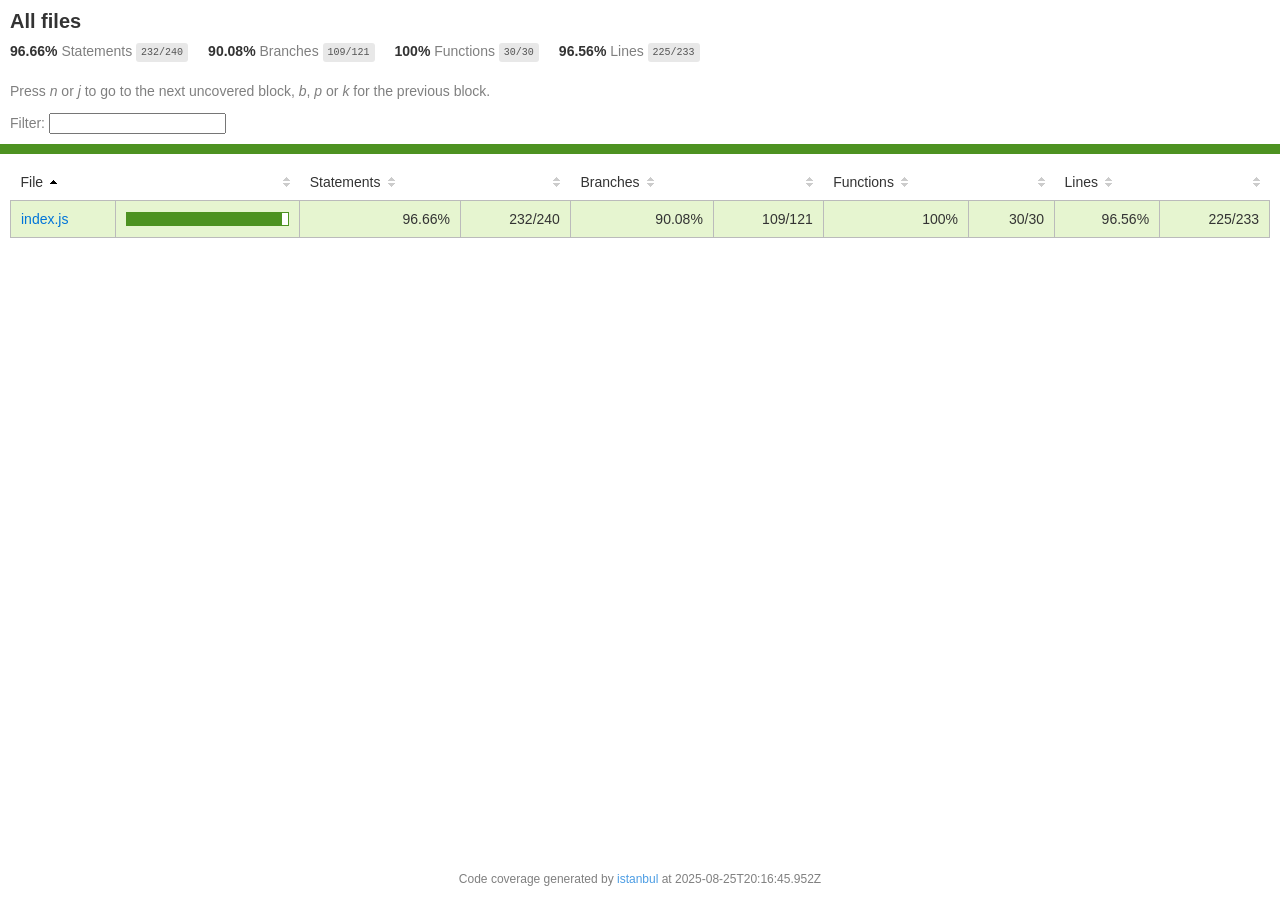
<file: backend/node_modules/kareem/coverage/lcov-report/index.html>
<!doctype html>
<html lang="en">

<head>
    <title>Code coverage report for All files</title>
    <meta charset="utf-8" />
    <link rel="stylesheet" href="prettify.css" />
    <link rel="stylesheet" href="base.css" />
    <link rel="shortcut icon" type="image/x-icon" href="favicon.png" />
    <meta name="viewport" content="width=device-width, initial-scale=1" />
    <style type='text/css'>
        .coverage-summary .sorter {
            background-image: url(sort-arrow-sprite.png);
        }
    </style>
</head>
    
<body>
<div class='wrapper'>
    <div class='pad1'>
        <h1>All files</h1>
        <div class='clearfix'>
            
            <div class='fl pad1y space-right2'>
                <span class="strong">96.66% </span>
                <span class="quiet">Statements</span>
                <span class='fraction'>232/240</span>
            </div>
        
            
            <div class='fl pad1y space-right2'>
                <span class="strong">90.08% </span>
                <span class="quiet">Branches</span>
                <span class='fraction'>109/121</span>
            </div>
        
            
            <div class='fl pad1y space-right2'>
                <span class="strong">100% </span>
                <span class="quiet">Functions</span>
                <span class='fraction'>30/30</span>
            </div>
        
            
            <div class='fl pad1y space-right2'>
                <span class="strong">96.56% </span>
                <span class="quiet">Lines</span>
                <span class='fraction'>225/233</span>
            </div>
        
            
        </div>
        <p class="quiet">
            Press <em>n</em> or <em>j</em> to go to the next uncovered block, <em>b</em>, <em>p</em> or <em>k</em> for the previous block.
        </p>
        <template id="filterTemplate">
            <div class="quiet">
                Filter:
                <input type="search" id="fileSearch">
            </div>
        </template>
    </div>
    <div class='status-line high'></div>
    <div class="pad1">
<table class="coverage-summary">
<thead>
<tr>
   <th data-col="file" data-fmt="html" data-html="true" class="file">File</th>
   <th data-col="pic" data-type="number" data-fmt="html" data-html="true" class="pic"></th>
   <th data-col="statements" data-type="number" data-fmt="pct" class="pct">Statements</th>
   <th data-col="statements_raw" data-type="number" data-fmt="html" class="abs"></th>
   <th data-col="branches" data-type="number" data-fmt="pct" class="pct">Branches</th>
   <th data-col="branches_raw" data-type="number" data-fmt="html" class="abs"></th>
   <th data-col="functions" data-type="number" data-fmt="pct" class="pct">Functions</th>
   <th data-col="functions_raw" data-type="number" data-fmt="html" class="abs"></th>
   <th data-col="lines" data-type="number" data-fmt="pct" class="pct">Lines</th>
   <th data-col="lines_raw" data-type="number" data-fmt="html" class="abs"></th>
</tr>
</thead>
<tbody><tr>
	<td class="file high" data-value="index.js"><a href="index.js.html">index.js</a></td>
	<td data-value="96.66" class="pic high">
	<div class="chart"><div class="cover-fill" style="width: 96%"></div><div class="cover-empty" style="width: 4%"></div></div>
	</td>
	<td data-value="96.66" class="pct high">96.66%</td>
	<td data-value="240" class="abs high">232/240</td>
	<td data-value="90.08" class="pct high">90.08%</td>
	<td data-value="121" class="abs high">109/121</td>
	<td data-value="100" class="pct high">100%</td>
	<td data-value="30" class="abs high">30/30</td>
	<td data-value="96.56" class="pct high">96.56%</td>
	<td data-value="233" class="abs high">225/233</td>
	</tr>

</tbody>
</table>
</div>
                <div class='push'></div><!-- for sticky footer -->
            </div><!-- /wrapper -->
            <div class='footer quiet pad2 space-top1 center small'>
                Code coverage generated by
                <a href="https://istanbul.js.org/" target="_blank" rel="noopener noreferrer">istanbul</a>
                at 2025-08-25T20:16:45.952Z
            </div>
        <script src="prettify.js"></script>
        <script>
            window.onload = function () {
                prettyPrint();
            };
        </script>
        <script src="sorter.js"></script>
        <script src="block-navigation.js"></script>
    </body>
</html>
</file>
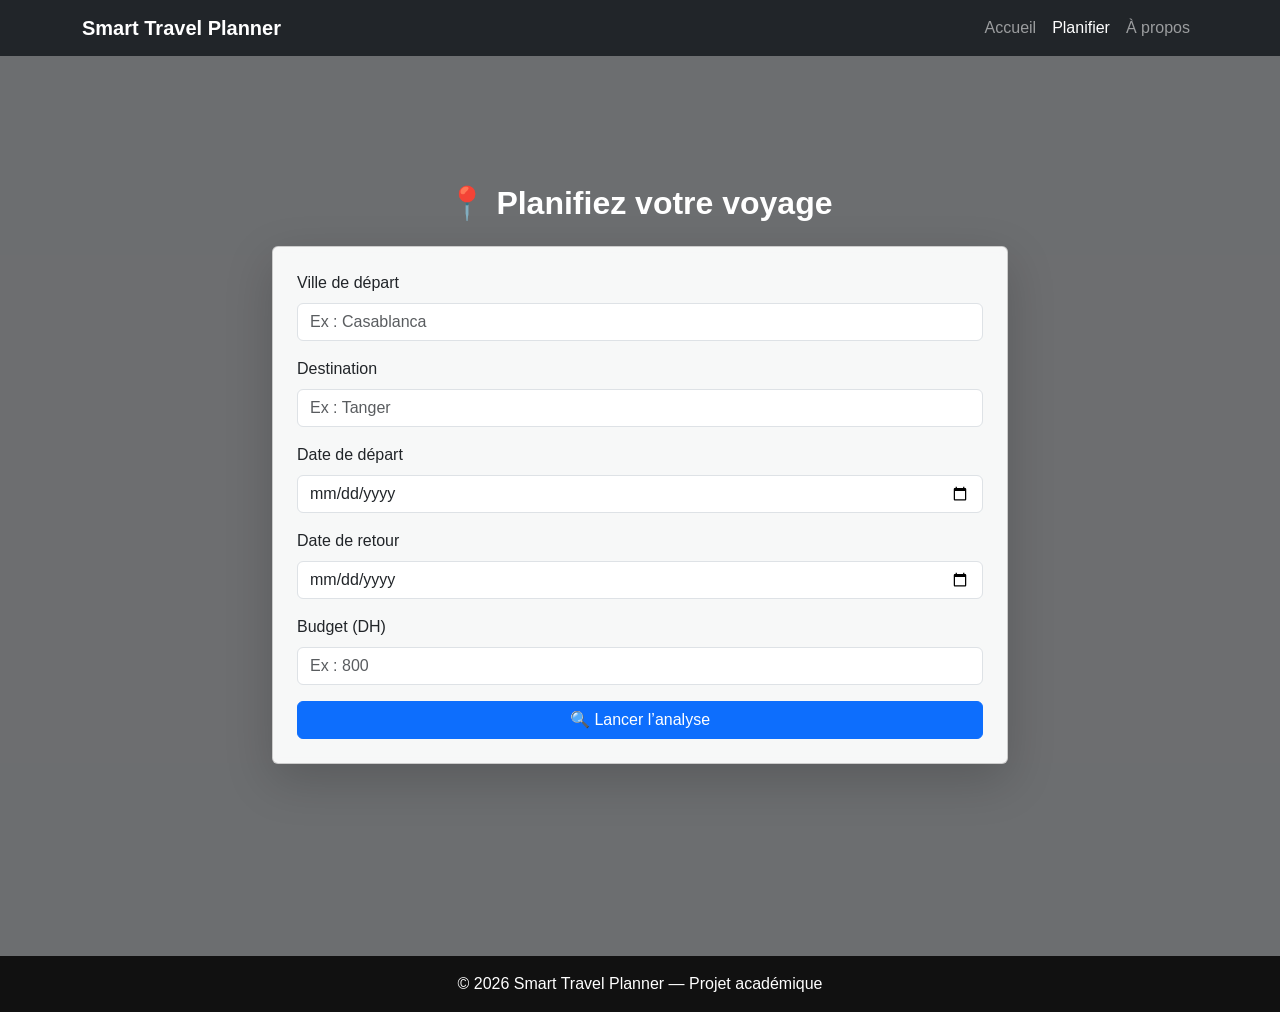
<file: frontend/planner.html>
<!DOCTYPE html>
<html lang="fr">
<head>
  <meta charset="UTF-8">
  <title>Smart Travel Planner — Planifier</title>
  <meta name="viewport" content="width=device-width, initial-scale=1">

  <!-- Bootstrap CSS -->
  <link
    href="https://cdn.jsdelivr.net/npm/bootstrap@5.3.2/dist/css/bootstrap.min.css"
    rel="stylesheet"
  >

  <!-- Styles personnalisés -->
  <link rel="stylesheet" href="assets/css/main.css">
</head>

<body>

  <!-- ===============================
       NAVBAR PRINCIPALE
  ================================ -->
  <nav class="navbar navbar-expand-lg navbar-dark bg-dark fixed-top">
    <div class="container">

      <a class="navbar-brand fw-bold" href="index.html">
        Smart Travel Planner
      </a>

      <button
        class="navbar-toggler"
        type="button"
        data-bs-toggle="collapse"
        data-bs-target="#nav"
        aria-controls="nav"
        aria-expanded="false"
        aria-label="Toggle navigation"
      >
        <span class="navbar-toggler-icon"></span>
      </button>

      <div class="collapse navbar-collapse" id="nav">
        <ul class="navbar-nav ms-auto">
          <li class="nav-item">
            <a class="nav-link" href="index.html">Accueil</a>
          </li>
          <li class="nav-item">
            <a class="nav-link active" href="planner.html">Planifier</a>
          </li>
          <li class="nav-item">
            <a class="nav-link" href="about.html">À propos</a>
          </li>
        </ul>
      </div>

    </div>
  </nav>

  <!-- ===============================
       HERO PLANNER
  ================================ -->
  <section class="planner-hero" id="plannerHero">

    <div class="planner-overlay"></div>

    <!-- Espace pour compenser la navbar fixed -->
    <div style="height: 80px;"></div>

    <!-- ===============================
         CONTENU PRINCIPAL
    ================================ -->
    <div class="container py-5 position-relative">
      <div class="row justify-content-center">
        <div class="col-lg-8">

          <h2 class="fw-bold text-center mb-4 text-white">
            📍 Planifiez votre voyage
          </h2>

          <!-- ===============================
               FORMULAIRE DE PLANIFICATION
          ================================ -->
          <form id="plannerForm" class="card shadow-lg p-4 fade-slide">

            <div class="mb-3">
              <label class="form-label">Ville de départ</label>
              <input
                type="text"
                class="form-control"
                id="from"
                placeholder="Ex : Casablanca"
                required
              >
            </div>

            <div class="mb-3">
              <label class="form-label">Destination</label>
              <input
                type="text"
                class="form-control"
                id="to"
                placeholder="Ex : Tanger"
                required
              >
            </div>

            <div class="mb-3">
              <label class="form-label">Date de départ</label>
              <input
                type="date"
                class="form-control"
                id="startDate"
                required
              >
            </div>

            <div class="mb-3">
              <label class="form-label">Date de retour</label>
              <input
                type="date"
                class="form-control"
                id="endDate"
                required
              >
            </div>

            <div class="mb-3">
              <label class="form-label">Budget (DH)</label>
              <input
                type="number"
                class="form-control"
                id="budget"
                placeholder="Ex : 800"
                required
              >
            </div>

            <button type="submit" class="btn btn-primary w-100">
              🔍 Lancer l’analyse
            </button>

          </form>

          <!-- ===============================
               ZONE D’AFFICHAGE DES RÉSULTATS
          ================================ -->
          <div id="result" class="mt-5"></div>

        </div>
      </div>
    </div>

  </section>

  <!-- ===============================
       FOOTER
  ================================ -->
  <footer class="footer text-center py-3">
    © 2026 Smart Travel Planner — Projet académique
  </footer>

  <!-- Bootstrap JS -->
  <script src="https://cdn.jsdelivr.net/npm/bootstrap@5.3.2/dist/js/bootstrap.bundle.min.js"></script>

  <!-- JS global -->
  <script src="assets/js/app.js"></script>

  <!-- JS spécifique au planner -->
  <script src="assets/js/planner.js"></script>

</body>
</html>
</file>
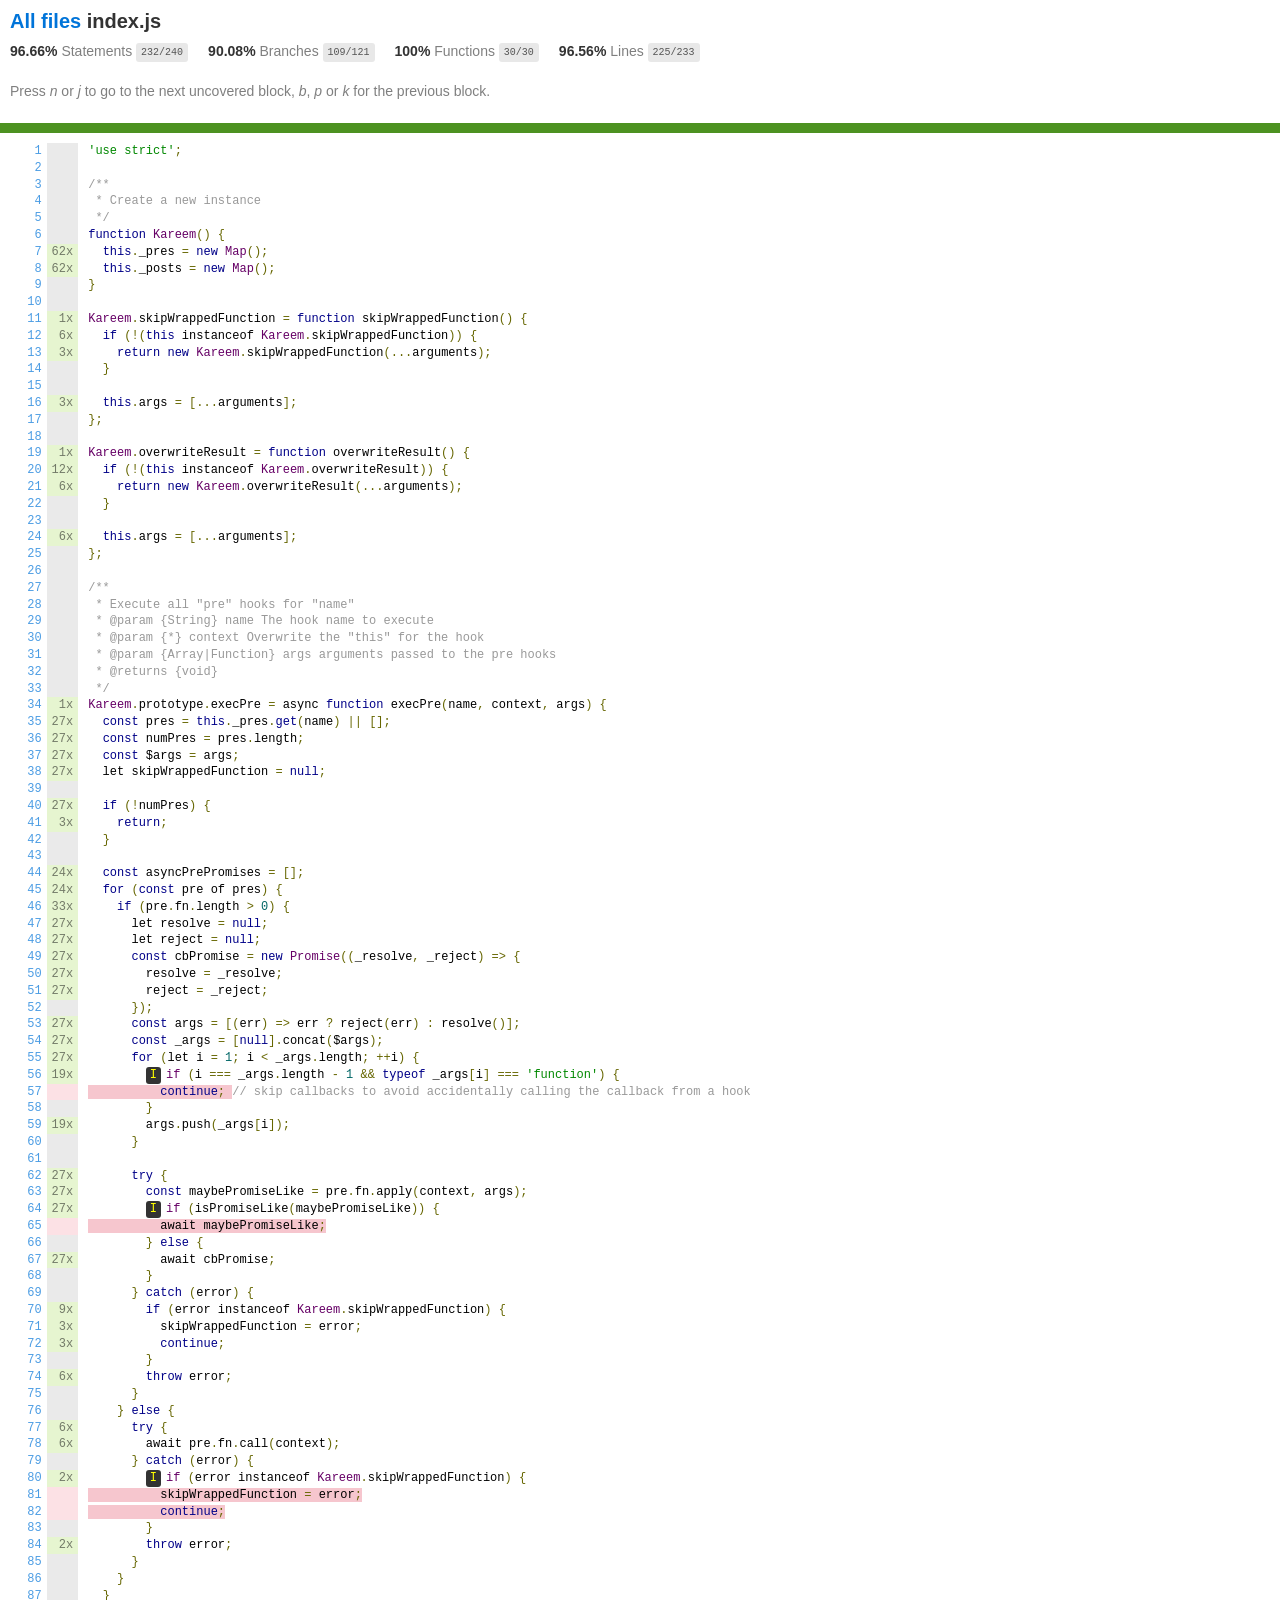
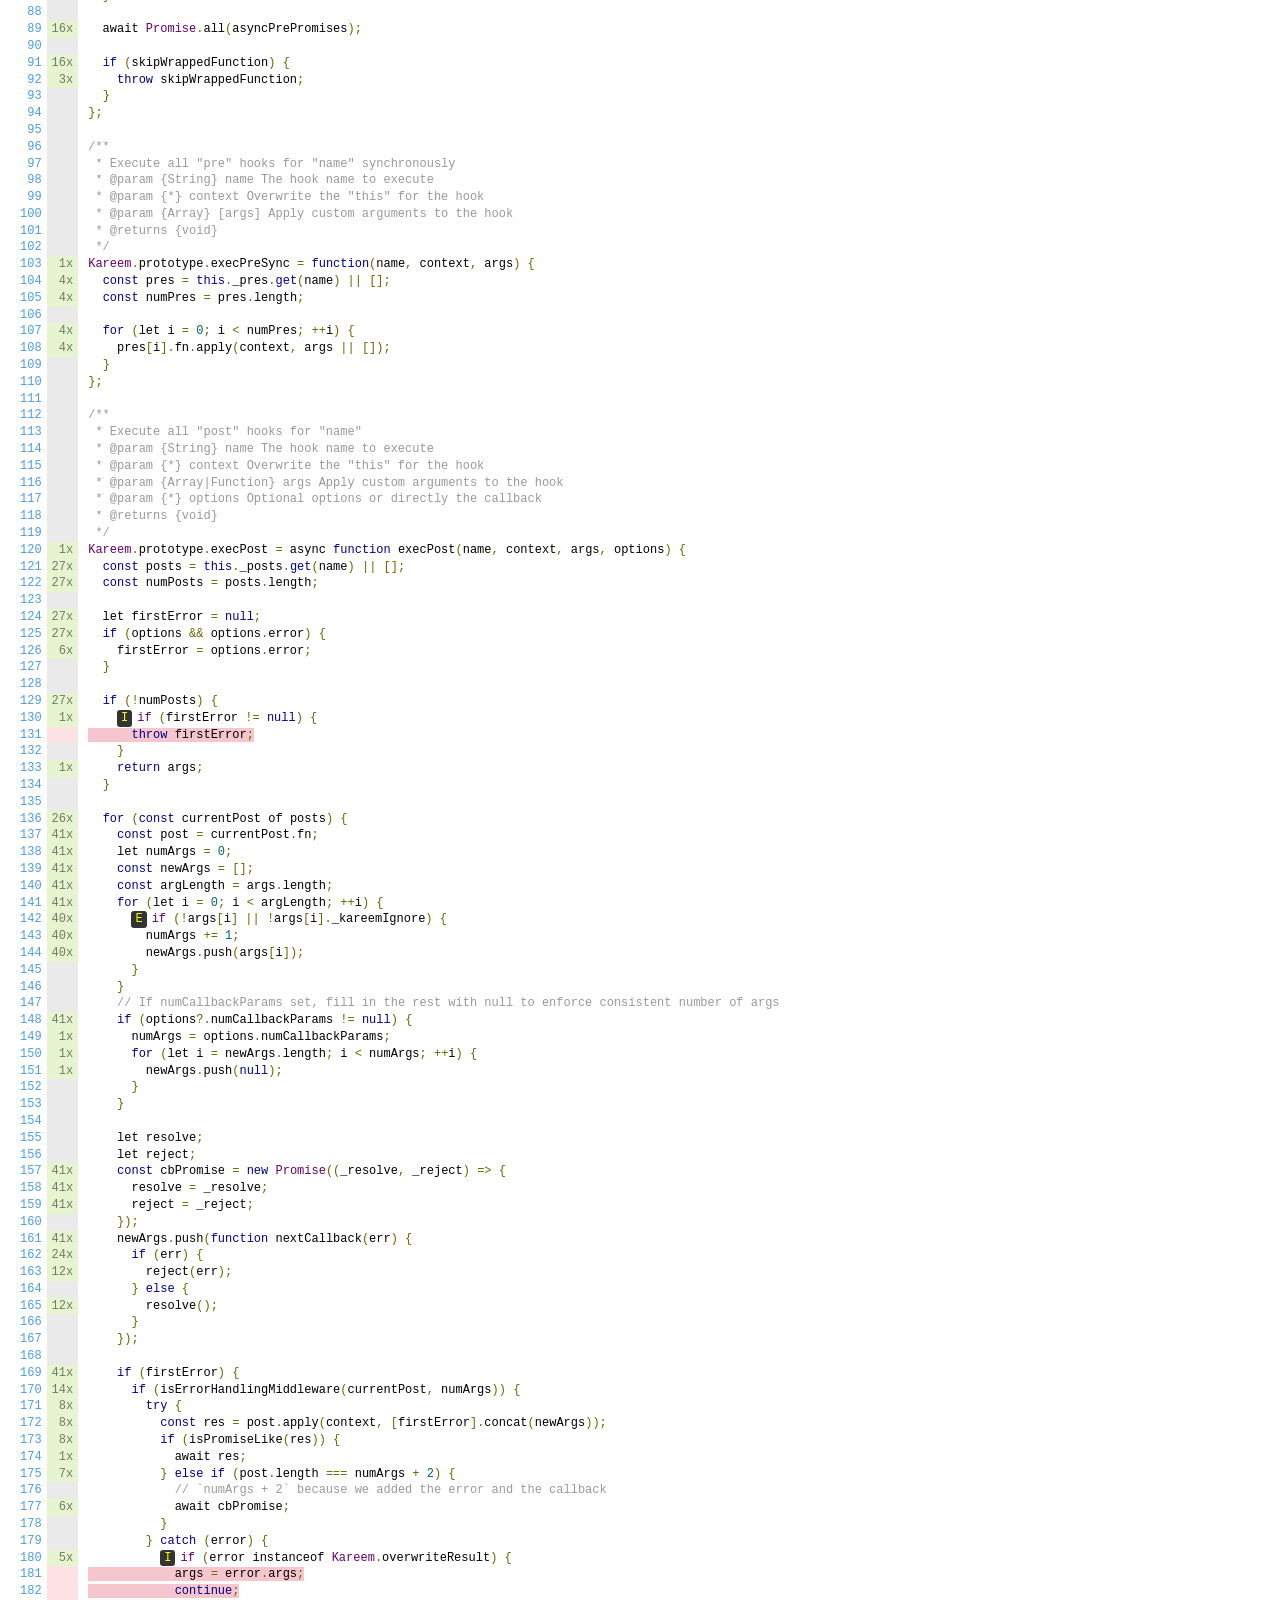
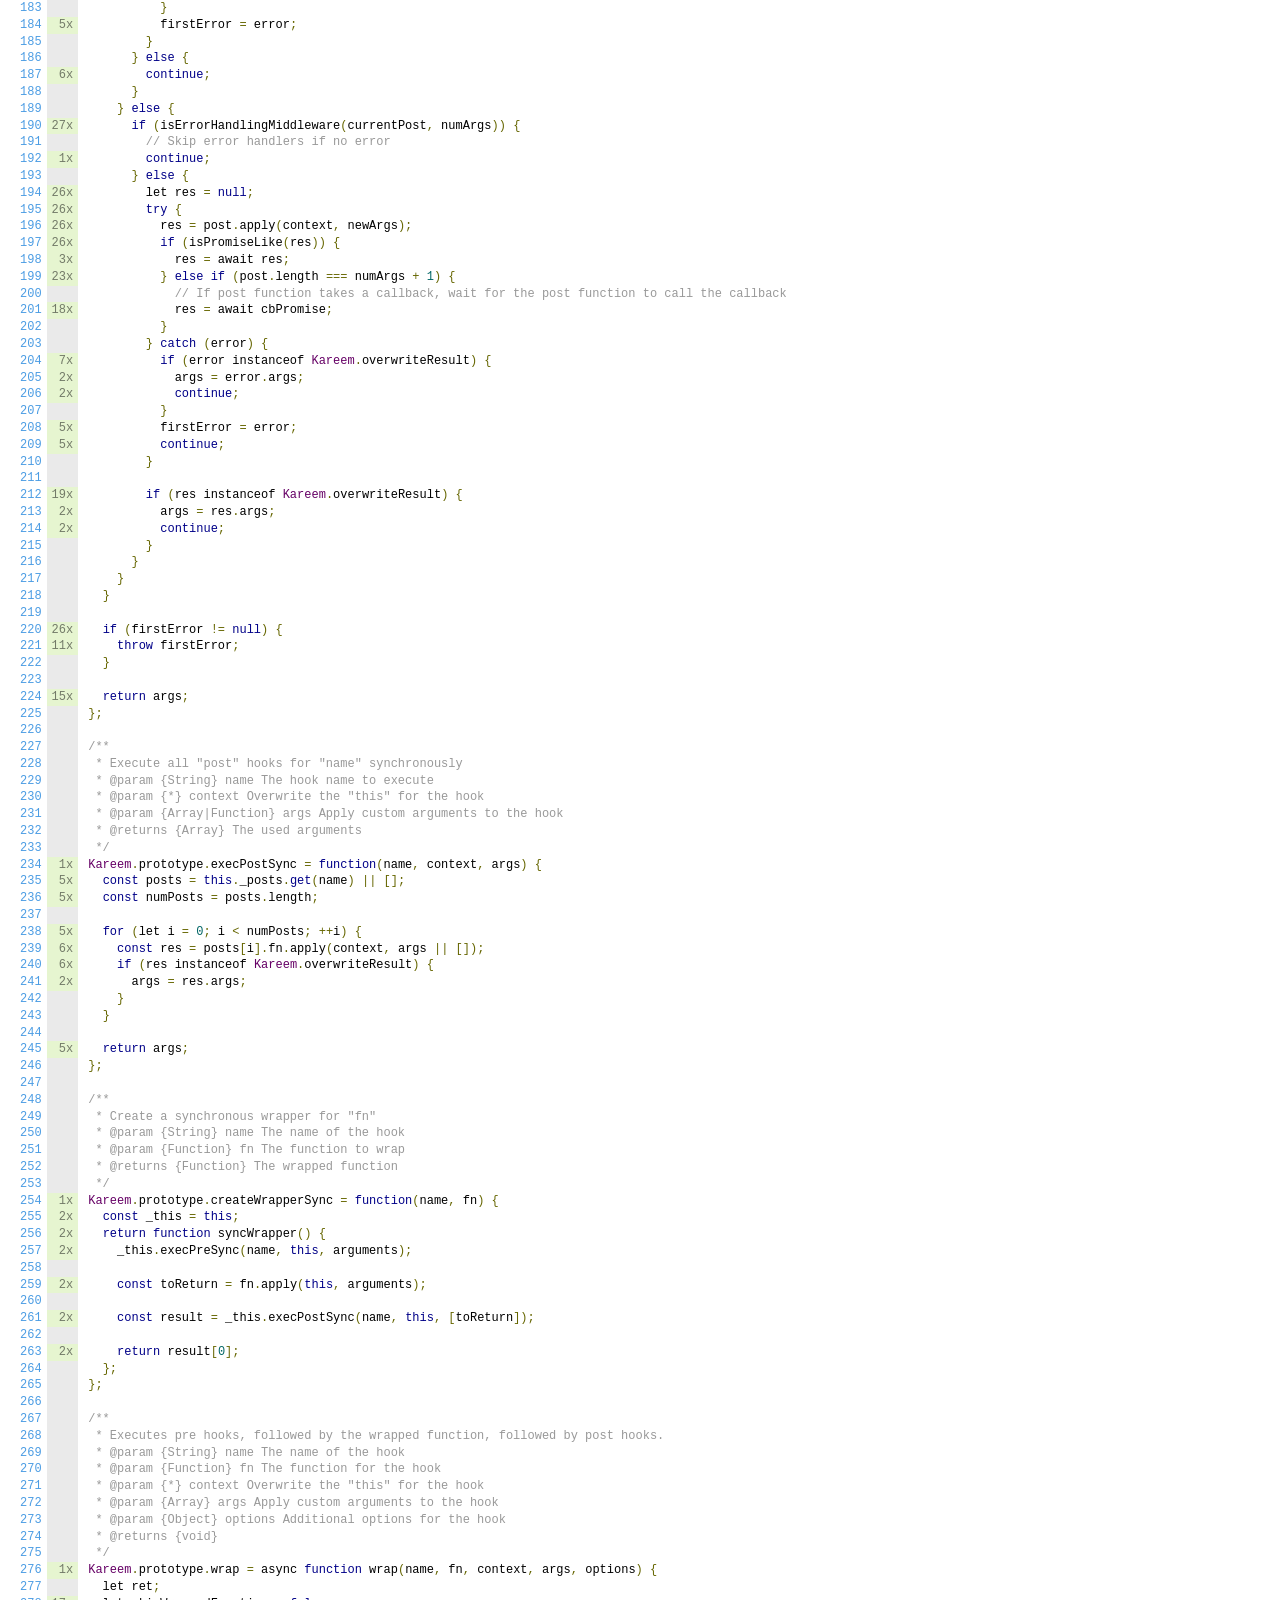
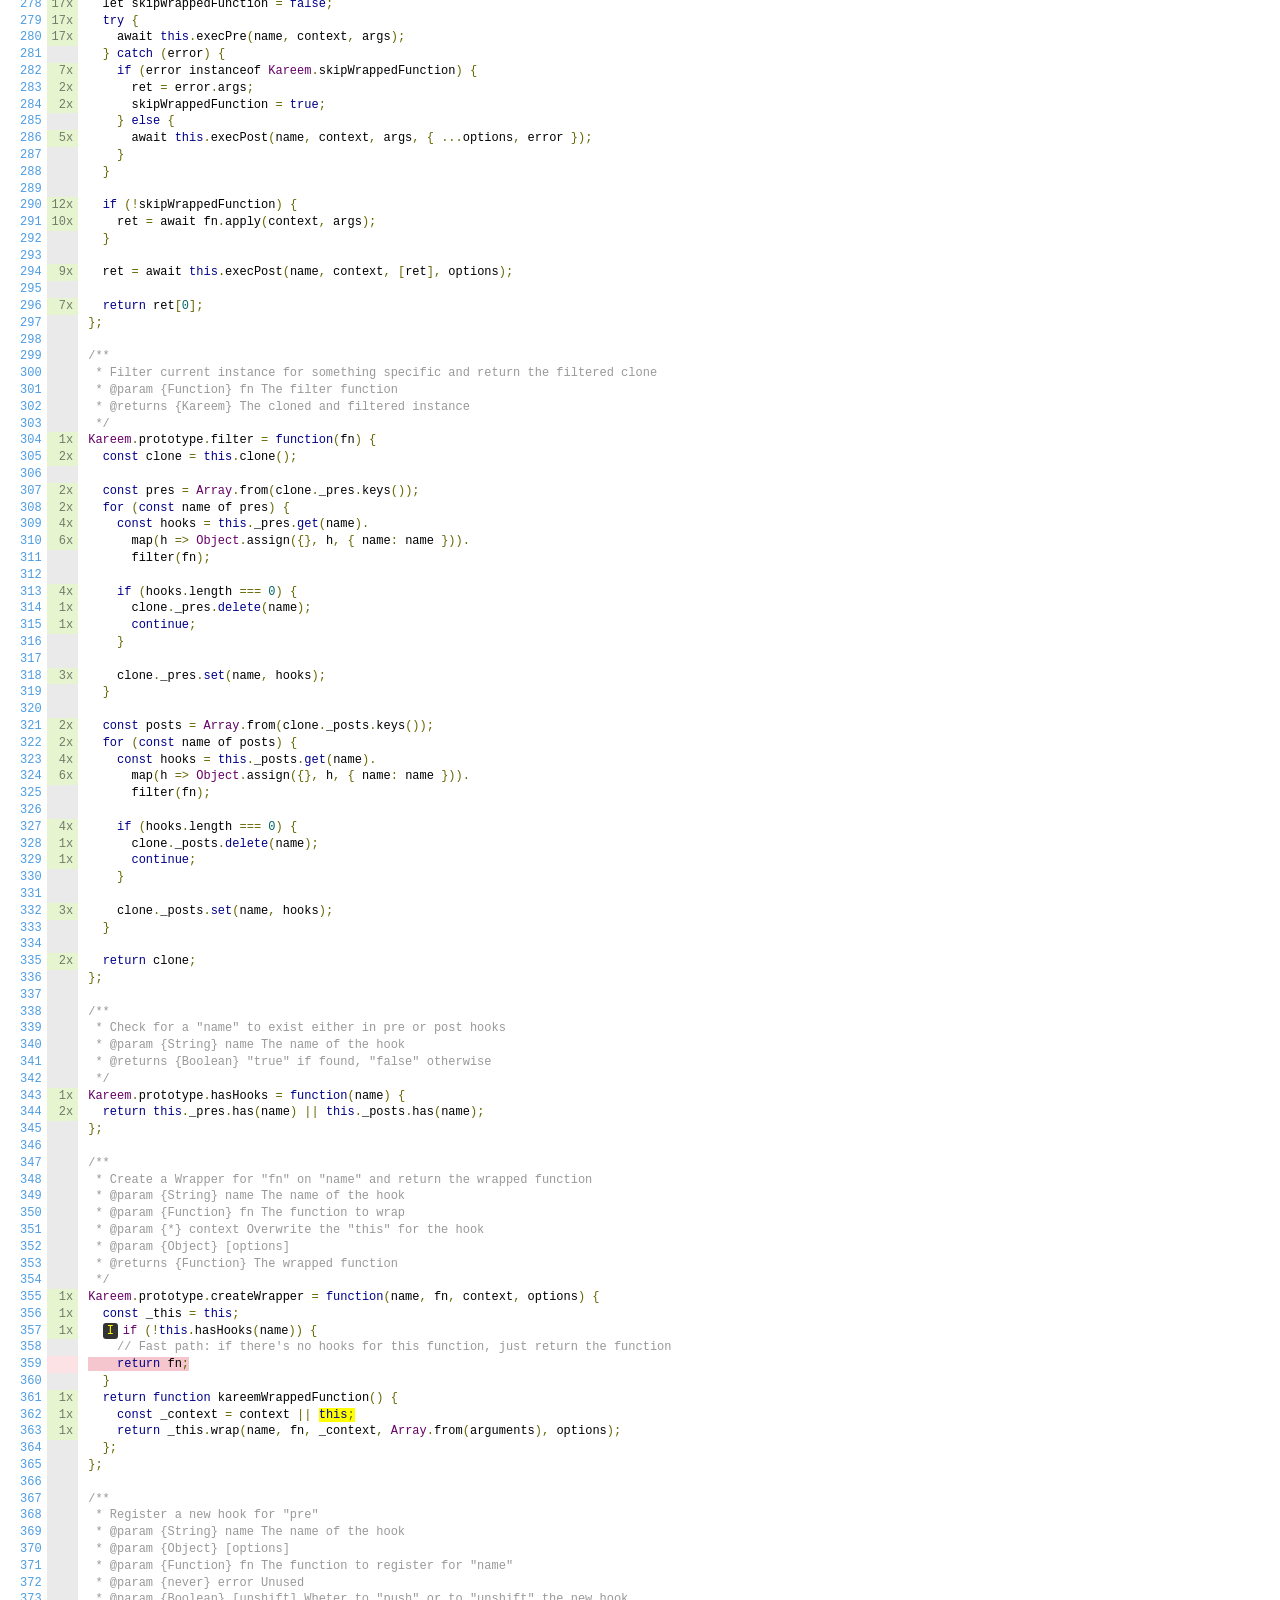
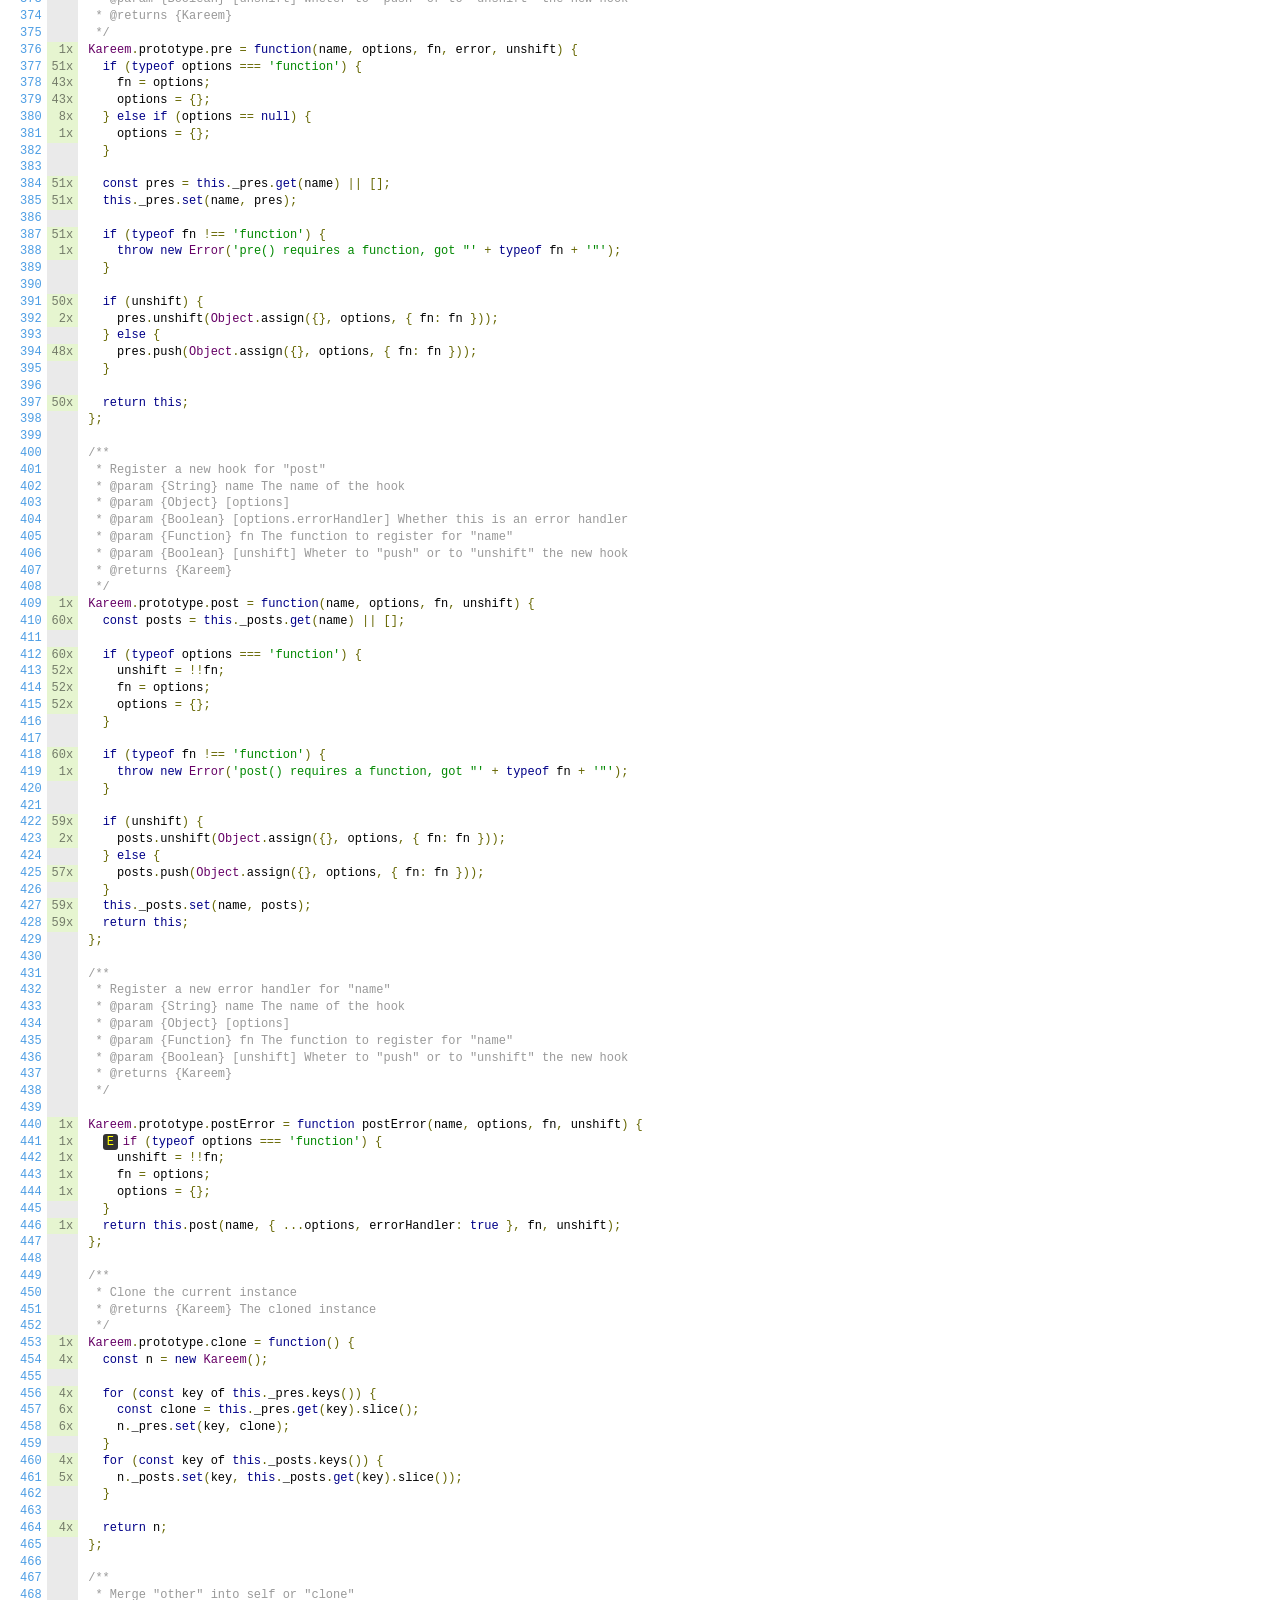
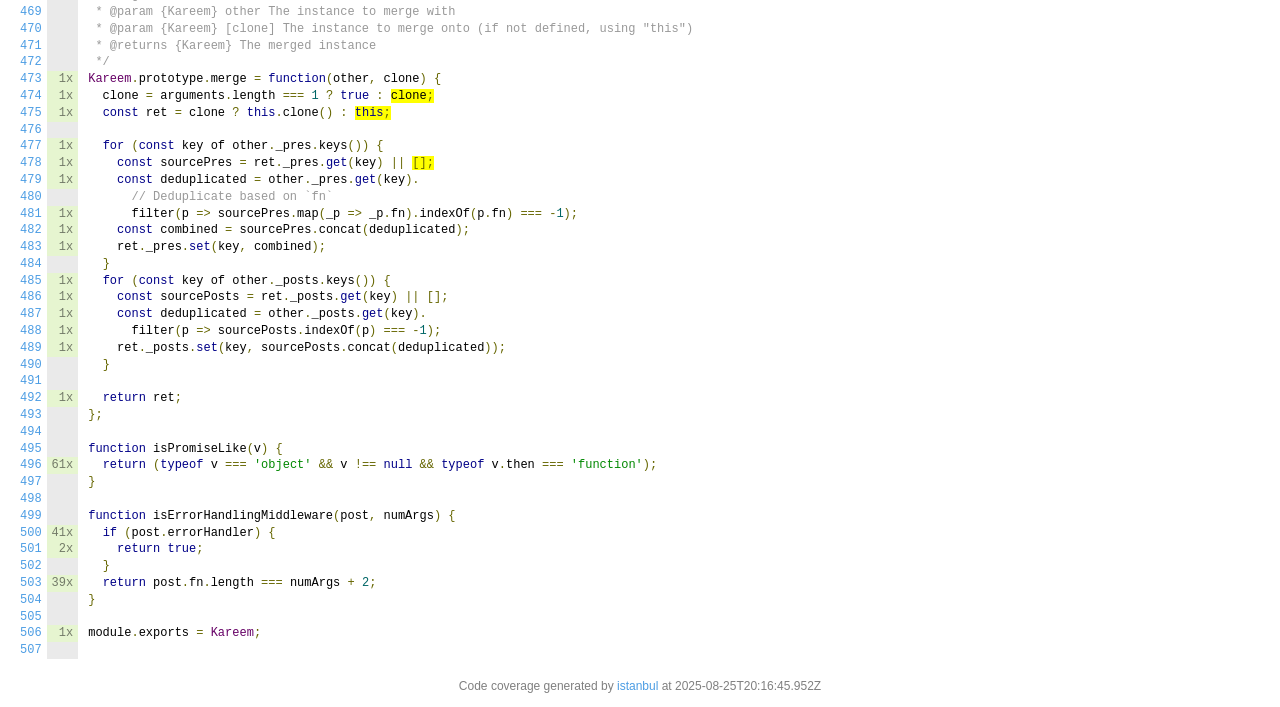
<file: backend/node_modules/kareem/coverage/lcov-report/index.js.html>
<!doctype html>
<html lang="en">

<head>
    <title>Code coverage report for index.js</title>
    <meta charset="utf-8" />
    <link rel="stylesheet" href="prettify.css" />
    <link rel="stylesheet" href="base.css" />
    <link rel="shortcut icon" type="image/x-icon" href="favicon.png" />
    <meta name="viewport" content="width=device-width, initial-scale=1" />
    <style type='text/css'>
        .coverage-summary .sorter {
            background-image: url(sort-arrow-sprite.png);
        }
    </style>
</head>
    
<body>
<div class='wrapper'>
    <div class='pad1'>
        <h1><a href="index.html">All files</a> index.js</h1>
        <div class='clearfix'>
            
            <div class='fl pad1y space-right2'>
                <span class="strong">96.66% </span>
                <span class="quiet">Statements</span>
                <span class='fraction'>232/240</span>
            </div>
        
            
            <div class='fl pad1y space-right2'>
                <span class="strong">90.08% </span>
                <span class="quiet">Branches</span>
                <span class='fraction'>109/121</span>
            </div>
        
            
            <div class='fl pad1y space-right2'>
                <span class="strong">100% </span>
                <span class="quiet">Functions</span>
                <span class='fraction'>30/30</span>
            </div>
        
            
            <div class='fl pad1y space-right2'>
                <span class="strong">96.56% </span>
                <span class="quiet">Lines</span>
                <span class='fraction'>225/233</span>
            </div>
        
            
        </div>
        <p class="quiet">
            Press <em>n</em> or <em>j</em> to go to the next uncovered block, <em>b</em>, <em>p</em> or <em>k</em> for the previous block.
        </p>
        <template id="filterTemplate">
            <div class="quiet">
                Filter:
                <input type="search" id="fileSearch">
            </div>
        </template>
    </div>
    <div class='status-line high'></div>
    <pre><table class="coverage">
<tr><td class="line-count quiet"><a name='L1'></a><a href='#L1'>1</a>
<a name='L2'></a><a href='#L2'>2</a>
<a name='L3'></a><a href='#L3'>3</a>
<a name='L4'></a><a href='#L4'>4</a>
<a name='L5'></a><a href='#L5'>5</a>
<a name='L6'></a><a href='#L6'>6</a>
<a name='L7'></a><a href='#L7'>7</a>
<a name='L8'></a><a href='#L8'>8</a>
<a name='L9'></a><a href='#L9'>9</a>
<a name='L10'></a><a href='#L10'>10</a>
<a name='L11'></a><a href='#L11'>11</a>
<a name='L12'></a><a href='#L12'>12</a>
<a name='L13'></a><a href='#L13'>13</a>
<a name='L14'></a><a href='#L14'>14</a>
<a name='L15'></a><a href='#L15'>15</a>
<a name='L16'></a><a href='#L16'>16</a>
<a name='L17'></a><a href='#L17'>17</a>
<a name='L18'></a><a href='#L18'>18</a>
<a name='L19'></a><a href='#L19'>19</a>
<a name='L20'></a><a href='#L20'>20</a>
<a name='L21'></a><a href='#L21'>21</a>
<a name='L22'></a><a href='#L22'>22</a>
<a name='L23'></a><a href='#L23'>23</a>
<a name='L24'></a><a href='#L24'>24</a>
<a name='L25'></a><a href='#L25'>25</a>
<a name='L26'></a><a href='#L26'>26</a>
<a name='L27'></a><a href='#L27'>27</a>
<a name='L28'></a><a href='#L28'>28</a>
<a name='L29'></a><a href='#L29'>29</a>
<a name='L30'></a><a href='#L30'>30</a>
<a name='L31'></a><a href='#L31'>31</a>
<a name='L32'></a><a href='#L32'>32</a>
<a name='L33'></a><a href='#L33'>33</a>
<a name='L34'></a><a href='#L34'>34</a>
<a name='L35'></a><a href='#L35'>35</a>
<a name='L36'></a><a href='#L36'>36</a>
<a name='L37'></a><a href='#L37'>37</a>
<a name='L38'></a><a href='#L38'>38</a>
<a name='L39'></a><a href='#L39'>39</a>
<a name='L40'></a><a href='#L40'>40</a>
<a name='L41'></a><a href='#L41'>41</a>
<a name='L42'></a><a href='#L42'>42</a>
<a name='L43'></a><a href='#L43'>43</a>
<a name='L44'></a><a href='#L44'>44</a>
<a name='L45'></a><a href='#L45'>45</a>
<a name='L46'></a><a href='#L46'>46</a>
<a name='L47'></a><a href='#L47'>47</a>
<a name='L48'></a><a href='#L48'>48</a>
<a name='L49'></a><a href='#L49'>49</a>
<a name='L50'></a><a href='#L50'>50</a>
<a name='L51'></a><a href='#L51'>51</a>
<a name='L52'></a><a href='#L52'>52</a>
<a name='L53'></a><a href='#L53'>53</a>
<a name='L54'></a><a href='#L54'>54</a>
<a name='L55'></a><a href='#L55'>55</a>
<a name='L56'></a><a href='#L56'>56</a>
<a name='L57'></a><a href='#L57'>57</a>
<a name='L58'></a><a href='#L58'>58</a>
<a name='L59'></a><a href='#L59'>59</a>
<a name='L60'></a><a href='#L60'>60</a>
<a name='L61'></a><a href='#L61'>61</a>
<a name='L62'></a><a href='#L62'>62</a>
<a name='L63'></a><a href='#L63'>63</a>
<a name='L64'></a><a href='#L64'>64</a>
<a name='L65'></a><a href='#L65'>65</a>
<a name='L66'></a><a href='#L66'>66</a>
<a name='L67'></a><a href='#L67'>67</a>
<a name='L68'></a><a href='#L68'>68</a>
<a name='L69'></a><a href='#L69'>69</a>
<a name='L70'></a><a href='#L70'>70</a>
<a name='L71'></a><a href='#L71'>71</a>
<a name='L72'></a><a href='#L72'>72</a>
<a name='L73'></a><a href='#L73'>73</a>
<a name='L74'></a><a href='#L74'>74</a>
<a name='L75'></a><a href='#L75'>75</a>
<a name='L76'></a><a href='#L76'>76</a>
<a name='L77'></a><a href='#L77'>77</a>
<a name='L78'></a><a href='#L78'>78</a>
<a name='L79'></a><a href='#L79'>79</a>
<a name='L80'></a><a href='#L80'>80</a>
<a name='L81'></a><a href='#L81'>81</a>
<a name='L82'></a><a href='#L82'>82</a>
<a name='L83'></a><a href='#L83'>83</a>
<a name='L84'></a><a href='#L84'>84</a>
<a name='L85'></a><a href='#L85'>85</a>
<a name='L86'></a><a href='#L86'>86</a>
<a name='L87'></a><a href='#L87'>87</a>
<a name='L88'></a><a href='#L88'>88</a>
<a name='L89'></a><a href='#L89'>89</a>
<a name='L90'></a><a href='#L90'>90</a>
<a name='L91'></a><a href='#L91'>91</a>
<a name='L92'></a><a href='#L92'>92</a>
<a name='L93'></a><a href='#L93'>93</a>
<a name='L94'></a><a href='#L94'>94</a>
<a name='L95'></a><a href='#L95'>95</a>
<a name='L96'></a><a href='#L96'>96</a>
<a name='L97'></a><a href='#L97'>97</a>
<a name='L98'></a><a href='#L98'>98</a>
<a name='L99'></a><a href='#L99'>99</a>
<a name='L100'></a><a href='#L100'>100</a>
<a name='L101'></a><a href='#L101'>101</a>
<a name='L102'></a><a href='#L102'>102</a>
<a name='L103'></a><a href='#L103'>103</a>
<a name='L104'></a><a href='#L104'>104</a>
<a name='L105'></a><a href='#L105'>105</a>
<a name='L106'></a><a href='#L106'>106</a>
<a name='L107'></a><a href='#L107'>107</a>
<a name='L108'></a><a href='#L108'>108</a>
<a name='L109'></a><a href='#L109'>109</a>
<a name='L110'></a><a href='#L110'>110</a>
<a name='L111'></a><a href='#L111'>111</a>
<a name='L112'></a><a href='#L112'>112</a>
<a name='L113'></a><a href='#L113'>113</a>
<a name='L114'></a><a href='#L114'>114</a>
<a name='L115'></a><a href='#L115'>115</a>
<a name='L116'></a><a href='#L116'>116</a>
<a name='L117'></a><a href='#L117'>117</a>
<a name='L118'></a><a href='#L118'>118</a>
<a name='L119'></a><a href='#L119'>119</a>
<a name='L120'></a><a href='#L120'>120</a>
<a name='L121'></a><a href='#L121'>121</a>
<a name='L122'></a><a href='#L122'>122</a>
<a name='L123'></a><a href='#L123'>123</a>
<a name='L124'></a><a href='#L124'>124</a>
<a name='L125'></a><a href='#L125'>125</a>
<a name='L126'></a><a href='#L126'>126</a>
<a name='L127'></a><a href='#L127'>127</a>
<a name='L128'></a><a href='#L128'>128</a>
<a name='L129'></a><a href='#L129'>129</a>
<a name='L130'></a><a href='#L130'>130</a>
<a name='L131'></a><a href='#L131'>131</a>
<a name='L132'></a><a href='#L132'>132</a>
<a name='L133'></a><a href='#L133'>133</a>
<a name='L134'></a><a href='#L134'>134</a>
<a name='L135'></a><a href='#L135'>135</a>
<a name='L136'></a><a href='#L136'>136</a>
<a name='L137'></a><a href='#L137'>137</a>
<a name='L138'></a><a href='#L138'>138</a>
<a name='L139'></a><a href='#L139'>139</a>
<a name='L140'></a><a href='#L140'>140</a>
<a name='L141'></a><a href='#L141'>141</a>
<a name='L142'></a><a href='#L142'>142</a>
<a name='L143'></a><a href='#L143'>143</a>
<a name='L144'></a><a href='#L144'>144</a>
<a name='L145'></a><a href='#L145'>145</a>
<a name='L146'></a><a href='#L146'>146</a>
<a name='L147'></a><a href='#L147'>147</a>
<a name='L148'></a><a href='#L148'>148</a>
<a name='L149'></a><a href='#L149'>149</a>
<a name='L150'></a><a href='#L150'>150</a>
<a name='L151'></a><a href='#L151'>151</a>
<a name='L152'></a><a href='#L152'>152</a>
<a name='L153'></a><a href='#L153'>153</a>
<a name='L154'></a><a href='#L154'>154</a>
<a name='L155'></a><a href='#L155'>155</a>
<a name='L156'></a><a href='#L156'>156</a>
<a name='L157'></a><a href='#L157'>157</a>
<a name='L158'></a><a href='#L158'>158</a>
<a name='L159'></a><a href='#L159'>159</a>
<a name='L160'></a><a href='#L160'>160</a>
<a name='L161'></a><a href='#L161'>161</a>
<a name='L162'></a><a href='#L162'>162</a>
<a name='L163'></a><a href='#L163'>163</a>
<a name='L164'></a><a href='#L164'>164</a>
<a name='L165'></a><a href='#L165'>165</a>
<a name='L166'></a><a href='#L166'>166</a>
<a name='L167'></a><a href='#L167'>167</a>
<a name='L168'></a><a href='#L168'>168</a>
<a name='L169'></a><a href='#L169'>169</a>
<a name='L170'></a><a href='#L170'>170</a>
<a name='L171'></a><a href='#L171'>171</a>
<a name='L172'></a><a href='#L172'>172</a>
<a name='L173'></a><a href='#L173'>173</a>
<a name='L174'></a><a href='#L174'>174</a>
<a name='L175'></a><a href='#L175'>175</a>
<a name='L176'></a><a href='#L176'>176</a>
<a name='L177'></a><a href='#L177'>177</a>
<a name='L178'></a><a href='#L178'>178</a>
<a name='L179'></a><a href='#L179'>179</a>
<a name='L180'></a><a href='#L180'>180</a>
<a name='L181'></a><a href='#L181'>181</a>
<a name='L182'></a><a href='#L182'>182</a>
<a name='L183'></a><a href='#L183'>183</a>
<a name='L184'></a><a href='#L184'>184</a>
<a name='L185'></a><a href='#L185'>185</a>
<a name='L186'></a><a href='#L186'>186</a>
<a name='L187'></a><a href='#L187'>187</a>
<a name='L188'></a><a href='#L188'>188</a>
<a name='L189'></a><a href='#L189'>189</a>
<a name='L190'></a><a href='#L190'>190</a>
<a name='L191'></a><a href='#L191'>191</a>
<a name='L192'></a><a href='#L192'>192</a>
<a name='L193'></a><a href='#L193'>193</a>
<a name='L194'></a><a href='#L194'>194</a>
<a name='L195'></a><a href='#L195'>195</a>
<a name='L196'></a><a href='#L196'>196</a>
<a name='L197'></a><a href='#L197'>197</a>
<a name='L198'></a><a href='#L198'>198</a>
<a name='L199'></a><a href='#L199'>199</a>
<a name='L200'></a><a href='#L200'>200</a>
<a name='L201'></a><a href='#L201'>201</a>
<a name='L202'></a><a href='#L202'>202</a>
<a name='L203'></a><a href='#L203'>203</a>
<a name='L204'></a><a href='#L204'>204</a>
<a name='L205'></a><a href='#L205'>205</a>
<a name='L206'></a><a href='#L206'>206</a>
<a name='L207'></a><a href='#L207'>207</a>
<a name='L208'></a><a href='#L208'>208</a>
<a name='L209'></a><a href='#L209'>209</a>
<a name='L210'></a><a href='#L210'>210</a>
<a name='L211'></a><a href='#L211'>211</a>
<a name='L212'></a><a href='#L212'>212</a>
<a name='L213'></a><a href='#L213'>213</a>
<a name='L214'></a><a href='#L214'>214</a>
<a name='L215'></a><a href='#L215'>215</a>
<a name='L216'></a><a href='#L216'>216</a>
<a name='L217'></a><a href='#L217'>217</a>
<a name='L218'></a><a href='#L218'>218</a>
<a name='L219'></a><a href='#L219'>219</a>
<a name='L220'></a><a href='#L220'>220</a>
<a name='L221'></a><a href='#L221'>221</a>
<a name='L222'></a><a href='#L222'>222</a>
<a name='L223'></a><a href='#L223'>223</a>
<a name='L224'></a><a href='#L224'>224</a>
<a name='L225'></a><a href='#L225'>225</a>
<a name='L226'></a><a href='#L226'>226</a>
<a name='L227'></a><a href='#L227'>227</a>
<a name='L228'></a><a href='#L228'>228</a>
<a name='L229'></a><a href='#L229'>229</a>
<a name='L230'></a><a href='#L230'>230</a>
<a name='L231'></a><a href='#L231'>231</a>
<a name='L232'></a><a href='#L232'>232</a>
<a name='L233'></a><a href='#L233'>233</a>
<a name='L234'></a><a href='#L234'>234</a>
<a name='L235'></a><a href='#L235'>235</a>
<a name='L236'></a><a href='#L236'>236</a>
<a name='L237'></a><a href='#L237'>237</a>
<a name='L238'></a><a href='#L238'>238</a>
<a name='L239'></a><a href='#L239'>239</a>
<a name='L240'></a><a href='#L240'>240</a>
<a name='L241'></a><a href='#L241'>241</a>
<a name='L242'></a><a href='#L242'>242</a>
<a name='L243'></a><a href='#L243'>243</a>
<a name='L244'></a><a href='#L244'>244</a>
<a name='L245'></a><a href='#L245'>245</a>
<a name='L246'></a><a href='#L246'>246</a>
<a name='L247'></a><a href='#L247'>247</a>
<a name='L248'></a><a href='#L248'>248</a>
<a name='L249'></a><a href='#L249'>249</a>
<a name='L250'></a><a href='#L250'>250</a>
<a name='L251'></a><a href='#L251'>251</a>
<a name='L252'></a><a href='#L252'>252</a>
<a name='L253'></a><a href='#L253'>253</a>
<a name='L254'></a><a href='#L254'>254</a>
<a name='L255'></a><a href='#L255'>255</a>
<a name='L256'></a><a href='#L256'>256</a>
<a name='L257'></a><a href='#L257'>257</a>
<a name='L258'></a><a href='#L258'>258</a>
<a name='L259'></a><a href='#L259'>259</a>
<a name='L260'></a><a href='#L260'>260</a>
<a name='L261'></a><a href='#L261'>261</a>
<a name='L262'></a><a href='#L262'>262</a>
<a name='L263'></a><a href='#L263'>263</a>
<a name='L264'></a><a href='#L264'>264</a>
<a name='L265'></a><a href='#L265'>265</a>
<a name='L266'></a><a href='#L266'>266</a>
<a name='L267'></a><a href='#L267'>267</a>
<a name='L268'></a><a href='#L268'>268</a>
<a name='L269'></a><a href='#L269'>269</a>
<a name='L270'></a><a href='#L270'>270</a>
<a name='L271'></a><a href='#L271'>271</a>
<a name='L272'></a><a href='#L272'>272</a>
<a name='L273'></a><a href='#L273'>273</a>
<a name='L274'></a><a href='#L274'>274</a>
<a name='L275'></a><a href='#L275'>275</a>
<a name='L276'></a><a href='#L276'>276</a>
<a name='L277'></a><a href='#L277'>277</a>
<a name='L278'></a><a href='#L278'>278</a>
<a name='L279'></a><a href='#L279'>279</a>
<a name='L280'></a><a href='#L280'>280</a>
<a name='L281'></a><a href='#L281'>281</a>
<a name='L282'></a><a href='#L282'>282</a>
<a name='L283'></a><a href='#L283'>283</a>
<a name='L284'></a><a href='#L284'>284</a>
<a name='L285'></a><a href='#L285'>285</a>
<a name='L286'></a><a href='#L286'>286</a>
<a name='L287'></a><a href='#L287'>287</a>
<a name='L288'></a><a href='#L288'>288</a>
<a name='L289'></a><a href='#L289'>289</a>
<a name='L290'></a><a href='#L290'>290</a>
<a name='L291'></a><a href='#L291'>291</a>
<a name='L292'></a><a href='#L292'>292</a>
<a name='L293'></a><a href='#L293'>293</a>
<a name='L294'></a><a href='#L294'>294</a>
<a name='L295'></a><a href='#L295'>295</a>
<a name='L296'></a><a href='#L296'>296</a>
<a name='L297'></a><a href='#L297'>297</a>
<a name='L298'></a><a href='#L298'>298</a>
<a name='L299'></a><a href='#L299'>299</a>
<a name='L300'></a><a href='#L300'>300</a>
<a name='L301'></a><a href='#L301'>301</a>
<a name='L302'></a><a href='#L302'>302</a>
<a name='L303'></a><a href='#L303'>303</a>
<a name='L304'></a><a href='#L304'>304</a>
<a name='L305'></a><a href='#L305'>305</a>
<a name='L306'></a><a href='#L306'>306</a>
<a name='L307'></a><a href='#L307'>307</a>
<a name='L308'></a><a href='#L308'>308</a>
<a name='L309'></a><a href='#L309'>309</a>
<a name='L310'></a><a href='#L310'>310</a>
<a name='L311'></a><a href='#L311'>311</a>
<a name='L312'></a><a href='#L312'>312</a>
<a name='L313'></a><a href='#L313'>313</a>
<a name='L314'></a><a href='#L314'>314</a>
<a name='L315'></a><a href='#L315'>315</a>
<a name='L316'></a><a href='#L316'>316</a>
<a name='L317'></a><a href='#L317'>317</a>
<a name='L318'></a><a href='#L318'>318</a>
<a name='L319'></a><a href='#L319'>319</a>
<a name='L320'></a><a href='#L320'>320</a>
<a name='L321'></a><a href='#L321'>321</a>
<a name='L322'></a><a href='#L322'>322</a>
<a name='L323'></a><a href='#L323'>323</a>
<a name='L324'></a><a href='#L324'>324</a>
<a name='L325'></a><a href='#L325'>325</a>
<a name='L326'></a><a href='#L326'>326</a>
<a name='L327'></a><a href='#L327'>327</a>
<a name='L328'></a><a href='#L328'>328</a>
<a name='L329'></a><a href='#L329'>329</a>
<a name='L330'></a><a href='#L330'>330</a>
<a name='L331'></a><a href='#L331'>331</a>
<a name='L332'></a><a href='#L332'>332</a>
<a name='L333'></a><a href='#L333'>333</a>
<a name='L334'></a><a href='#L334'>334</a>
<a name='L335'></a><a href='#L335'>335</a>
<a name='L336'></a><a href='#L336'>336</a>
<a name='L337'></a><a href='#L337'>337</a>
<a name='L338'></a><a href='#L338'>338</a>
<a name='L339'></a><a href='#L339'>339</a>
<a name='L340'></a><a href='#L340'>340</a>
<a name='L341'></a><a href='#L341'>341</a>
<a name='L342'></a><a href='#L342'>342</a>
<a name='L343'></a><a href='#L343'>343</a>
<a name='L344'></a><a href='#L344'>344</a>
<a name='L345'></a><a href='#L345'>345</a>
<a name='L346'></a><a href='#L346'>346</a>
<a name='L347'></a><a href='#L347'>347</a>
<a name='L348'></a><a href='#L348'>348</a>
<a name='L349'></a><a href='#L349'>349</a>
<a name='L350'></a><a href='#L350'>350</a>
<a name='L351'></a><a href='#L351'>351</a>
<a name='L352'></a><a href='#L352'>352</a>
<a name='L353'></a><a href='#L353'>353</a>
<a name='L354'></a><a href='#L354'>354</a>
<a name='L355'></a><a href='#L355'>355</a>
<a name='L356'></a><a href='#L356'>356</a>
<a name='L357'></a><a href='#L357'>357</a>
<a name='L358'></a><a href='#L358'>358</a>
<a name='L359'></a><a href='#L359'>359</a>
<a name='L360'></a><a href='#L360'>360</a>
<a name='L361'></a><a href='#L361'>361</a>
<a name='L362'></a><a href='#L362'>362</a>
<a name='L363'></a><a href='#L363'>363</a>
<a name='L364'></a><a href='#L364'>364</a>
<a name='L365'></a><a href='#L365'>365</a>
<a name='L366'></a><a href='#L366'>366</a>
<a name='L367'></a><a href='#L367'>367</a>
<a name='L368'></a><a href='#L368'>368</a>
<a name='L369'></a><a href='#L369'>369</a>
<a name='L370'></a><a href='#L370'>370</a>
<a name='L371'></a><a href='#L371'>371</a>
<a name='L372'></a><a href='#L372'>372</a>
<a name='L373'></a><a href='#L373'>373</a>
<a name='L374'></a><a href='#L374'>374</a>
<a name='L375'></a><a href='#L375'>375</a>
<a name='L376'></a><a href='#L376'>376</a>
<a name='L377'></a><a href='#L377'>377</a>
<a name='L378'></a><a href='#L378'>378</a>
<a name='L379'></a><a href='#L379'>379</a>
<a name='L380'></a><a href='#L380'>380</a>
<a name='L381'></a><a href='#L381'>381</a>
<a name='L382'></a><a href='#L382'>382</a>
<a name='L383'></a><a href='#L383'>383</a>
<a name='L384'></a><a href='#L384'>384</a>
<a name='L385'></a><a href='#L385'>385</a>
<a name='L386'></a><a href='#L386'>386</a>
<a name='L387'></a><a href='#L387'>387</a>
<a name='L388'></a><a href='#L388'>388</a>
<a name='L389'></a><a href='#L389'>389</a>
<a name='L390'></a><a href='#L390'>390</a>
<a name='L391'></a><a href='#L391'>391</a>
<a name='L392'></a><a href='#L392'>392</a>
<a name='L393'></a><a href='#L393'>393</a>
<a name='L394'></a><a href='#L394'>394</a>
<a name='L395'></a><a href='#L395'>395</a>
<a name='L396'></a><a href='#L396'>396</a>
<a name='L397'></a><a href='#L397'>397</a>
<a name='L398'></a><a href='#L398'>398</a>
<a name='L399'></a><a href='#L399'>399</a>
<a name='L400'></a><a href='#L400'>400</a>
<a name='L401'></a><a href='#L401'>401</a>
<a name='L402'></a><a href='#L402'>402</a>
<a name='L403'></a><a href='#L403'>403</a>
<a name='L404'></a><a href='#L404'>404</a>
<a name='L405'></a><a href='#L405'>405</a>
<a name='L406'></a><a href='#L406'>406</a>
<a name='L407'></a><a href='#L407'>407</a>
<a name='L408'></a><a href='#L408'>408</a>
<a name='L409'></a><a href='#L409'>409</a>
<a name='L410'></a><a href='#L410'>410</a>
<a name='L411'></a><a href='#L411'>411</a>
<a name='L412'></a><a href='#L412'>412</a>
<a name='L413'></a><a href='#L413'>413</a>
<a name='L414'></a><a href='#L414'>414</a>
<a name='L415'></a><a href='#L415'>415</a>
<a name='L416'></a><a href='#L416'>416</a>
<a name='L417'></a><a href='#L417'>417</a>
<a name='L418'></a><a href='#L418'>418</a>
<a name='L419'></a><a href='#L419'>419</a>
<a name='L420'></a><a href='#L420'>420</a>
<a name='L421'></a><a href='#L421'>421</a>
<a name='L422'></a><a href='#L422'>422</a>
<a name='L423'></a><a href='#L423'>423</a>
<a name='L424'></a><a href='#L424'>424</a>
<a name='L425'></a><a href='#L425'>425</a>
<a name='L426'></a><a href='#L426'>426</a>
<a name='L427'></a><a href='#L427'>427</a>
<a name='L428'></a><a href='#L428'>428</a>
<a name='L429'></a><a href='#L429'>429</a>
<a name='L430'></a><a href='#L430'>430</a>
<a name='L431'></a><a href='#L431'>431</a>
<a name='L432'></a><a href='#L432'>432</a>
<a name='L433'></a><a href='#L433'>433</a>
<a name='L434'></a><a href='#L434'>434</a>
<a name='L435'></a><a href='#L435'>435</a>
<a name='L436'></a><a href='#L436'>436</a>
<a name='L437'></a><a href='#L437'>437</a>
<a name='L438'></a><a href='#L438'>438</a>
<a name='L439'></a><a href='#L439'>439</a>
<a name='L440'></a><a href='#L440'>440</a>
<a name='L441'></a><a href='#L441'>441</a>
<a name='L442'></a><a href='#L442'>442</a>
<a name='L443'></a><a href='#L443'>443</a>
<a name='L444'></a><a href='#L444'>444</a>
<a name='L445'></a><a href='#L445'>445</a>
<a name='L446'></a><a href='#L446'>446</a>
<a name='L447'></a><a href='#L447'>447</a>
<a name='L448'></a><a href='#L448'>448</a>
<a name='L449'></a><a href='#L449'>449</a>
<a name='L450'></a><a href='#L450'>450</a>
<a name='L451'></a><a href='#L451'>451</a>
<a name='L452'></a><a href='#L452'>452</a>
<a name='L453'></a><a href='#L453'>453</a>
<a name='L454'></a><a href='#L454'>454</a>
<a name='L455'></a><a href='#L455'>455</a>
<a name='L456'></a><a href='#L456'>456</a>
<a name='L457'></a><a href='#L457'>457</a>
<a name='L458'></a><a href='#L458'>458</a>
<a name='L459'></a><a href='#L459'>459</a>
<a name='L460'></a><a href='#L460'>460</a>
<a name='L461'></a><a href='#L461'>461</a>
<a name='L462'></a><a href='#L462'>462</a>
<a name='L463'></a><a href='#L463'>463</a>
<a name='L464'></a><a href='#L464'>464</a>
<a name='L465'></a><a href='#L465'>465</a>
<a name='L466'></a><a href='#L466'>466</a>
<a name='L467'></a><a href='#L467'>467</a>
<a name='L468'></a><a href='#L468'>468</a>
<a name='L469'></a><a href='#L469'>469</a>
<a name='L470'></a><a href='#L470'>470</a>
<a name='L471'></a><a href='#L471'>471</a>
<a name='L472'></a><a href='#L472'>472</a>
<a name='L473'></a><a href='#L473'>473</a>
<a name='L474'></a><a href='#L474'>474</a>
<a name='L475'></a><a href='#L475'>475</a>
<a name='L476'></a><a href='#L476'>476</a>
<a name='L477'></a><a href='#L477'>477</a>
<a name='L478'></a><a href='#L478'>478</a>
<a name='L479'></a><a href='#L479'>479</a>
<a name='L480'></a><a href='#L480'>480</a>
<a name='L481'></a><a href='#L481'>481</a>
<a name='L482'></a><a href='#L482'>482</a>
<a name='L483'></a><a href='#L483'>483</a>
<a name='L484'></a><a href='#L484'>484</a>
<a name='L485'></a><a href='#L485'>485</a>
<a name='L486'></a><a href='#L486'>486</a>
<a name='L487'></a><a href='#L487'>487</a>
<a name='L488'></a><a href='#L488'>488</a>
<a name='L489'></a><a href='#L489'>489</a>
<a name='L490'></a><a href='#L490'>490</a>
<a name='L491'></a><a href='#L491'>491</a>
<a name='L492'></a><a href='#L492'>492</a>
<a name='L493'></a><a href='#L493'>493</a>
<a name='L494'></a><a href='#L494'>494</a>
<a name='L495'></a><a href='#L495'>495</a>
<a name='L496'></a><a href='#L496'>496</a>
<a name='L497'></a><a href='#L497'>497</a>
<a name='L498'></a><a href='#L498'>498</a>
<a name='L499'></a><a href='#L499'>499</a>
<a name='L500'></a><a href='#L500'>500</a>
<a name='L501'></a><a href='#L501'>501</a>
<a name='L502'></a><a href='#L502'>502</a>
<a name='L503'></a><a href='#L503'>503</a>
<a name='L504'></a><a href='#L504'>504</a>
<a name='L505'></a><a href='#L505'>505</a>
<a name='L506'></a><a href='#L506'>506</a>
<a name='L507'></a><a href='#L507'>507</a></td><td class="line-coverage quiet"><span class="cline-any cline-neutral">&nbsp;</span>
<span class="cline-any cline-neutral">&nbsp;</span>
<span class="cline-any cline-neutral">&nbsp;</span>
<span class="cline-any cline-neutral">&nbsp;</span>
<span class="cline-any cline-neutral">&nbsp;</span>
<span class="cline-any cline-neutral">&nbsp;</span>
<span class="cline-any cline-yes">62x</span>
<span class="cline-any cline-yes">62x</span>
<span class="cline-any cline-neutral">&nbsp;</span>
<span class="cline-any cline-neutral">&nbsp;</span>
<span class="cline-any cline-yes">1x</span>
<span class="cline-any cline-yes">6x</span>
<span class="cline-any cline-yes">3x</span>
<span class="cline-any cline-neutral">&nbsp;</span>
<span class="cline-any cline-neutral">&nbsp;</span>
<span class="cline-any cline-yes">3x</span>
<span class="cline-any cline-neutral">&nbsp;</span>
<span class="cline-any cline-neutral">&nbsp;</span>
<span class="cline-any cline-yes">1x</span>
<span class="cline-any cline-yes">12x</span>
<span class="cline-any cline-yes">6x</span>
<span class="cline-any cline-neutral">&nbsp;</span>
<span class="cline-any cline-neutral">&nbsp;</span>
<span class="cline-any cline-yes">6x</span>
<span class="cline-any cline-neutral">&nbsp;</span>
<span class="cline-any cline-neutral">&nbsp;</span>
<span class="cline-any cline-neutral">&nbsp;</span>
<span class="cline-any cline-neutral">&nbsp;</span>
<span class="cline-any cline-neutral">&nbsp;</span>
<span class="cline-any cline-neutral">&nbsp;</span>
<span class="cline-any cline-neutral">&nbsp;</span>
<span class="cline-any cline-neutral">&nbsp;</span>
<span class="cline-any cline-neutral">&nbsp;</span>
<span class="cline-any cline-yes">1x</span>
<span class="cline-any cline-yes">27x</span>
<span class="cline-any cline-yes">27x</span>
<span class="cline-any cline-yes">27x</span>
<span class="cline-any cline-yes">27x</span>
<span class="cline-any cline-neutral">&nbsp;</span>
<span class="cline-any cline-yes">27x</span>
<span class="cline-any cline-yes">3x</span>
<span class="cline-any cline-neutral">&nbsp;</span>
<span class="cline-any cline-neutral">&nbsp;</span>
<span class="cline-any cline-yes">24x</span>
<span class="cline-any cline-yes">24x</span>
<span class="cline-any cline-yes">33x</span>
<span class="cline-any cline-yes">27x</span>
<span class="cline-any cline-yes">27x</span>
<span class="cline-any cline-yes">27x</span>
<span class="cline-any cline-yes">27x</span>
<span class="cline-any cline-yes">27x</span>
<span class="cline-any cline-neutral">&nbsp;</span>
<span class="cline-any cline-yes">27x</span>
<span class="cline-any cline-yes">27x</span>
<span class="cline-any cline-yes">27x</span>
<span class="cline-any cline-yes">19x</span>
<span class="cline-any cline-no">&nbsp;</span>
<span class="cline-any cline-neutral">&nbsp;</span>
<span class="cline-any cline-yes">19x</span>
<span class="cline-any cline-neutral">&nbsp;</span>
<span class="cline-any cline-neutral">&nbsp;</span>
<span class="cline-any cline-yes">27x</span>
<span class="cline-any cline-yes">27x</span>
<span class="cline-any cline-yes">27x</span>
<span class="cline-any cline-no">&nbsp;</span>
<span class="cline-any cline-neutral">&nbsp;</span>
<span class="cline-any cline-yes">27x</span>
<span class="cline-any cline-neutral">&nbsp;</span>
<span class="cline-any cline-neutral">&nbsp;</span>
<span class="cline-any cline-yes">9x</span>
<span class="cline-any cline-yes">3x</span>
<span class="cline-any cline-yes">3x</span>
<span class="cline-any cline-neutral">&nbsp;</span>
<span class="cline-any cline-yes">6x</span>
<span class="cline-any cline-neutral">&nbsp;</span>
<span class="cline-any cline-neutral">&nbsp;</span>
<span class="cline-any cline-yes">6x</span>
<span class="cline-any cline-yes">6x</span>
<span class="cline-any cline-neutral">&nbsp;</span>
<span class="cline-any cline-yes">2x</span>
<span class="cline-any cline-no">&nbsp;</span>
<span class="cline-any cline-no">&nbsp;</span>
<span class="cline-any cline-neutral">&nbsp;</span>
<span class="cline-any cline-yes">2x</span>
<span class="cline-any cline-neutral">&nbsp;</span>
<span class="cline-any cline-neutral">&nbsp;</span>
<span class="cline-any cline-neutral">&nbsp;</span>
<span class="cline-any cline-neutral">&nbsp;</span>
<span class="cline-any cline-yes">16x</span>
<span class="cline-any cline-neutral">&nbsp;</span>
<span class="cline-any cline-yes">16x</span>
<span class="cline-any cline-yes">3x</span>
<span class="cline-any cline-neutral">&nbsp;</span>
<span class="cline-any cline-neutral">&nbsp;</span>
<span class="cline-any cline-neutral">&nbsp;</span>
<span class="cline-any cline-neutral">&nbsp;</span>
<span class="cline-any cline-neutral">&nbsp;</span>
<span class="cline-any cline-neutral">&nbsp;</span>
<span class="cline-any cline-neutral">&nbsp;</span>
<span class="cline-any cline-neutral">&nbsp;</span>
<span class="cline-any cline-neutral">&nbsp;</span>
<span class="cline-any cline-neutral">&nbsp;</span>
<span class="cline-any cline-yes">1x</span>
<span class="cline-any cline-yes">4x</span>
<span class="cline-any cline-yes">4x</span>
<span class="cline-any cline-neutral">&nbsp;</span>
<span class="cline-any cline-yes">4x</span>
<span class="cline-any cline-yes">4x</span>
<span class="cline-any cline-neutral">&nbsp;</span>
<span class="cline-any cline-neutral">&nbsp;</span>
<span class="cline-any cline-neutral">&nbsp;</span>
<span class="cline-any cline-neutral">&nbsp;</span>
<span class="cline-any cline-neutral">&nbsp;</span>
<span class="cline-any cline-neutral">&nbsp;</span>
<span class="cline-any cline-neutral">&nbsp;</span>
<span class="cline-any cline-neutral">&nbsp;</span>
<span class="cline-any cline-neutral">&nbsp;</span>
<span class="cline-any cline-neutral">&nbsp;</span>
<span class="cline-any cline-neutral">&nbsp;</span>
<span class="cline-any cline-yes">1x</span>
<span class="cline-any cline-yes">27x</span>
<span class="cline-any cline-yes">27x</span>
<span class="cline-any cline-neutral">&nbsp;</span>
<span class="cline-any cline-yes">27x</span>
<span class="cline-any cline-yes">27x</span>
<span class="cline-any cline-yes">6x</span>
<span class="cline-any cline-neutral">&nbsp;</span>
<span class="cline-any cline-neutral">&nbsp;</span>
<span class="cline-any cline-yes">27x</span>
<span class="cline-any cline-yes">1x</span>
<span class="cline-any cline-no">&nbsp;</span>
<span class="cline-any cline-neutral">&nbsp;</span>
<span class="cline-any cline-yes">1x</span>
<span class="cline-any cline-neutral">&nbsp;</span>
<span class="cline-any cline-neutral">&nbsp;</span>
<span class="cline-any cline-yes">26x</span>
<span class="cline-any cline-yes">41x</span>
<span class="cline-any cline-yes">41x</span>
<span class="cline-any cline-yes">41x</span>
<span class="cline-any cline-yes">41x</span>
<span class="cline-any cline-yes">41x</span>
<span class="cline-any cline-yes">40x</span>
<span class="cline-any cline-yes">40x</span>
<span class="cline-any cline-yes">40x</span>
<span class="cline-any cline-neutral">&nbsp;</span>
<span class="cline-any cline-neutral">&nbsp;</span>
<span class="cline-any cline-neutral">&nbsp;</span>
<span class="cline-any cline-yes">41x</span>
<span class="cline-any cline-yes">1x</span>
<span class="cline-any cline-yes">1x</span>
<span class="cline-any cline-yes">1x</span>
<span class="cline-any cline-neutral">&nbsp;</span>
<span class="cline-any cline-neutral">&nbsp;</span>
<span class="cline-any cline-neutral">&nbsp;</span>
<span class="cline-any cline-neutral">&nbsp;</span>
<span class="cline-any cline-neutral">&nbsp;</span>
<span class="cline-any cline-yes">41x</span>
<span class="cline-any cline-yes">41x</span>
<span class="cline-any cline-yes">41x</span>
<span class="cline-any cline-neutral">&nbsp;</span>
<span class="cline-any cline-yes">41x</span>
<span class="cline-any cline-yes">24x</span>
<span class="cline-any cline-yes">12x</span>
<span class="cline-any cline-neutral">&nbsp;</span>
<span class="cline-any cline-yes">12x</span>
<span class="cline-any cline-neutral">&nbsp;</span>
<span class="cline-any cline-neutral">&nbsp;</span>
<span class="cline-any cline-neutral">&nbsp;</span>
<span class="cline-any cline-yes">41x</span>
<span class="cline-any cline-yes">14x</span>
<span class="cline-any cline-yes">8x</span>
<span class="cline-any cline-yes">8x</span>
<span class="cline-any cline-yes">8x</span>
<span class="cline-any cline-yes">1x</span>
<span class="cline-any cline-yes">7x</span>
<span class="cline-any cline-neutral">&nbsp;</span>
<span class="cline-any cline-yes">6x</span>
<span class="cline-any cline-neutral">&nbsp;</span>
<span class="cline-any cline-neutral">&nbsp;</span>
<span class="cline-any cline-yes">5x</span>
<span class="cline-any cline-no">&nbsp;</span>
<span class="cline-any cline-no">&nbsp;</span>
<span class="cline-any cline-neutral">&nbsp;</span>
<span class="cline-any cline-yes">5x</span>
<span class="cline-any cline-neutral">&nbsp;</span>
<span class="cline-any cline-neutral">&nbsp;</span>
<span class="cline-any cline-yes">6x</span>
<span class="cline-any cline-neutral">&nbsp;</span>
<span class="cline-any cline-neutral">&nbsp;</span>
<span class="cline-any cline-yes">27x</span>
<span class="cline-any cline-neutral">&nbsp;</span>
<span class="cline-any cline-yes">1x</span>
<span class="cline-any cline-neutral">&nbsp;</span>
<span class="cline-any cline-yes">26x</span>
<span class="cline-any cline-yes">26x</span>
<span class="cline-any cline-yes">26x</span>
<span class="cline-any cline-yes">26x</span>
<span class="cline-any cline-yes">3x</span>
<span class="cline-any cline-yes">23x</span>
<span class="cline-any cline-neutral">&nbsp;</span>
<span class="cline-any cline-yes">18x</span>
<span class="cline-any cline-neutral">&nbsp;</span>
<span class="cline-any cline-neutral">&nbsp;</span>
<span class="cline-any cline-yes">7x</span>
<span class="cline-any cline-yes">2x</span>
<span class="cline-any cline-yes">2x</span>
<span class="cline-any cline-neutral">&nbsp;</span>
<span class="cline-any cline-yes">5x</span>
<span class="cline-any cline-yes">5x</span>
<span class="cline-any cline-neutral">&nbsp;</span>
<span class="cline-any cline-neutral">&nbsp;</span>
<span class="cline-any cline-yes">19x</span>
<span class="cline-any cline-yes">2x</span>
<span class="cline-any cline-yes">2x</span>
<span class="cline-any cline-neutral">&nbsp;</span>
<span class="cline-any cline-neutral">&nbsp;</span>
<span class="cline-any cline-neutral">&nbsp;</span>
<span class="cline-any cline-neutral">&nbsp;</span>
<span class="cline-any cline-neutral">&nbsp;</span>
<span class="cline-any cline-yes">26x</span>
<span class="cline-any cline-yes">11x</span>
<span class="cline-any cline-neutral">&nbsp;</span>
<span class="cline-any cline-neutral">&nbsp;</span>
<span class="cline-any cline-yes">15x</span>
<span class="cline-any cline-neutral">&nbsp;</span>
<span class="cline-any cline-neutral">&nbsp;</span>
<span class="cline-any cline-neutral">&nbsp;</span>
<span class="cline-any cline-neutral">&nbsp;</span>
<span class="cline-any cline-neutral">&nbsp;</span>
<span class="cline-any cline-neutral">&nbsp;</span>
<span class="cline-any cline-neutral">&nbsp;</span>
<span class="cline-any cline-neutral">&nbsp;</span>
<span class="cline-any cline-neutral">&nbsp;</span>
<span class="cline-any cline-yes">1x</span>
<span class="cline-any cline-yes">5x</span>
<span class="cline-any cline-yes">5x</span>
<span class="cline-any cline-neutral">&nbsp;</span>
<span class="cline-any cline-yes">5x</span>
<span class="cline-any cline-yes">6x</span>
<span class="cline-any cline-yes">6x</span>
<span class="cline-any cline-yes">2x</span>
<span class="cline-any cline-neutral">&nbsp;</span>
<span class="cline-any cline-neutral">&nbsp;</span>
<span class="cline-any cline-neutral">&nbsp;</span>
<span class="cline-any cline-yes">5x</span>
<span class="cline-any cline-neutral">&nbsp;</span>
<span class="cline-any cline-neutral">&nbsp;</span>
<span class="cline-any cline-neutral">&nbsp;</span>
<span class="cline-any cline-neutral">&nbsp;</span>
<span class="cline-any cline-neutral">&nbsp;</span>
<span class="cline-any cline-neutral">&nbsp;</span>
<span class="cline-any cline-neutral">&nbsp;</span>
<span class="cline-any cline-neutral">&nbsp;</span>
<span class="cline-any cline-yes">1x</span>
<span class="cline-any cline-yes">2x</span>
<span class="cline-any cline-yes">2x</span>
<span class="cline-any cline-yes">2x</span>
<span class="cline-any cline-neutral">&nbsp;</span>
<span class="cline-any cline-yes">2x</span>
<span class="cline-any cline-neutral">&nbsp;</span>
<span class="cline-any cline-yes">2x</span>
<span class="cline-any cline-neutral">&nbsp;</span>
<span class="cline-any cline-yes">2x</span>
<span class="cline-any cline-neutral">&nbsp;</span>
<span class="cline-any cline-neutral">&nbsp;</span>
<span class="cline-any cline-neutral">&nbsp;</span>
<span class="cline-any cline-neutral">&nbsp;</span>
<span class="cline-any cline-neutral">&nbsp;</span>
<span class="cline-any cline-neutral">&nbsp;</span>
<span class="cline-any cline-neutral">&nbsp;</span>
<span class="cline-any cline-neutral">&nbsp;</span>
<span class="cline-any cline-neutral">&nbsp;</span>
<span class="cline-any cline-neutral">&nbsp;</span>
<span class="cline-any cline-neutral">&nbsp;</span>
<span class="cline-any cline-neutral">&nbsp;</span>
<span class="cline-any cline-yes">1x</span>
<span class="cline-any cline-neutral">&nbsp;</span>
<span class="cline-any cline-yes">17x</span>
<span class="cline-any cline-yes">17x</span>
<span class="cline-any cline-yes">17x</span>
<span class="cline-any cline-neutral">&nbsp;</span>
<span class="cline-any cline-yes">7x</span>
<span class="cline-any cline-yes">2x</span>
<span class="cline-any cline-yes">2x</span>
<span class="cline-any cline-neutral">&nbsp;</span>
<span class="cline-any cline-yes">5x</span>
<span class="cline-any cline-neutral">&nbsp;</span>
<span class="cline-any cline-neutral">&nbsp;</span>
<span class="cline-any cline-neutral">&nbsp;</span>
<span class="cline-any cline-yes">12x</span>
<span class="cline-any cline-yes">10x</span>
<span class="cline-any cline-neutral">&nbsp;</span>
<span class="cline-any cline-neutral">&nbsp;</span>
<span class="cline-any cline-yes">9x</span>
<span class="cline-any cline-neutral">&nbsp;</span>
<span class="cline-any cline-yes">7x</span>
<span class="cline-any cline-neutral">&nbsp;</span>
<span class="cline-any cline-neutral">&nbsp;</span>
<span class="cline-any cline-neutral">&nbsp;</span>
<span class="cline-any cline-neutral">&nbsp;</span>
<span class="cline-any cline-neutral">&nbsp;</span>
<span class="cline-any cline-neutral">&nbsp;</span>
<span class="cline-any cline-neutral">&nbsp;</span>
<span class="cline-any cline-yes">1x</span>
<span class="cline-any cline-yes">2x</span>
<span class="cline-any cline-neutral">&nbsp;</span>
<span class="cline-any cline-yes">2x</span>
<span class="cline-any cline-yes">2x</span>
<span class="cline-any cline-yes">4x</span>
<span class="cline-any cline-yes">6x</span>
<span class="cline-any cline-neutral">&nbsp;</span>
<span class="cline-any cline-neutral">&nbsp;</span>
<span class="cline-any cline-yes">4x</span>
<span class="cline-any cline-yes">1x</span>
<span class="cline-any cline-yes">1x</span>
<span class="cline-any cline-neutral">&nbsp;</span>
<span class="cline-any cline-neutral">&nbsp;</span>
<span class="cline-any cline-yes">3x</span>
<span class="cline-any cline-neutral">&nbsp;</span>
<span class="cline-any cline-neutral">&nbsp;</span>
<span class="cline-any cline-yes">2x</span>
<span class="cline-any cline-yes">2x</span>
<span class="cline-any cline-yes">4x</span>
<span class="cline-any cline-yes">6x</span>
<span class="cline-any cline-neutral">&nbsp;</span>
<span class="cline-any cline-neutral">&nbsp;</span>
<span class="cline-any cline-yes">4x</span>
<span class="cline-any cline-yes">1x</span>
<span class="cline-any cline-yes">1x</span>
<span class="cline-any cline-neutral">&nbsp;</span>
<span class="cline-any cline-neutral">&nbsp;</span>
<span class="cline-any cline-yes">3x</span>
<span class="cline-any cline-neutral">&nbsp;</span>
<span class="cline-any cline-neutral">&nbsp;</span>
<span class="cline-any cline-yes">2x</span>
<span class="cline-any cline-neutral">&nbsp;</span>
<span class="cline-any cline-neutral">&nbsp;</span>
<span class="cline-any cline-neutral">&nbsp;</span>
<span class="cline-any cline-neutral">&nbsp;</span>
<span class="cline-any cline-neutral">&nbsp;</span>
<span class="cline-any cline-neutral">&nbsp;</span>
<span class="cline-any cline-neutral">&nbsp;</span>
<span class="cline-any cline-yes">1x</span>
<span class="cline-any cline-yes">2x</span>
<span class="cline-any cline-neutral">&nbsp;</span>
<span class="cline-any cline-neutral">&nbsp;</span>
<span class="cline-any cline-neutral">&nbsp;</span>
<span class="cline-any cline-neutral">&nbsp;</span>
<span class="cline-any cline-neutral">&nbsp;</span>
<span class="cline-any cline-neutral">&nbsp;</span>
<span class="cline-any cline-neutral">&nbsp;</span>
<span class="cline-any cline-neutral">&nbsp;</span>
<span class="cline-any cline-neutral">&nbsp;</span>
<span class="cline-any cline-neutral">&nbsp;</span>
<span class="cline-any cline-yes">1x</span>
<span class="cline-any cline-yes">1x</span>
<span class="cline-any cline-yes">1x</span>
<span class="cline-any cline-neutral">&nbsp;</span>
<span class="cline-any cline-no">&nbsp;</span>
<span class="cline-any cline-neutral">&nbsp;</span>
<span class="cline-any cline-yes">1x</span>
<span class="cline-any cline-yes">1x</span>
<span class="cline-any cline-yes">1x</span>
<span class="cline-any cline-neutral">&nbsp;</span>
<span class="cline-any cline-neutral">&nbsp;</span>
<span class="cline-any cline-neutral">&nbsp;</span>
<span class="cline-any cline-neutral">&nbsp;</span>
<span class="cline-any cline-neutral">&nbsp;</span>
<span class="cline-any cline-neutral">&nbsp;</span>
<span class="cline-any cline-neutral">&nbsp;</span>
<span class="cline-any cline-neutral">&nbsp;</span>
<span class="cline-any cline-neutral">&nbsp;</span>
<span class="cline-any cline-neutral">&nbsp;</span>
<span class="cline-any cline-neutral">&nbsp;</span>
<span class="cline-any cline-neutral">&nbsp;</span>
<span class="cline-any cline-yes">1x</span>
<span class="cline-any cline-yes">51x</span>
<span class="cline-any cline-yes">43x</span>
<span class="cline-any cline-yes">43x</span>
<span class="cline-any cline-yes">8x</span>
<span class="cline-any cline-yes">1x</span>
<span class="cline-any cline-neutral">&nbsp;</span>
<span class="cline-any cline-neutral">&nbsp;</span>
<span class="cline-any cline-yes">51x</span>
<span class="cline-any cline-yes">51x</span>
<span class="cline-any cline-neutral">&nbsp;</span>
<span class="cline-any cline-yes">51x</span>
<span class="cline-any cline-yes">1x</span>
<span class="cline-any cline-neutral">&nbsp;</span>
<span class="cline-any cline-neutral">&nbsp;</span>
<span class="cline-any cline-yes">50x</span>
<span class="cline-any cline-yes">2x</span>
<span class="cline-any cline-neutral">&nbsp;</span>
<span class="cline-any cline-yes">48x</span>
<span class="cline-any cline-neutral">&nbsp;</span>
<span class="cline-any cline-neutral">&nbsp;</span>
<span class="cline-any cline-yes">50x</span>
<span class="cline-any cline-neutral">&nbsp;</span>
<span class="cline-any cline-neutral">&nbsp;</span>
<span class="cline-any cline-neutral">&nbsp;</span>
<span class="cline-any cline-neutral">&nbsp;</span>
<span class="cline-any cline-neutral">&nbsp;</span>
<span class="cline-any cline-neutral">&nbsp;</span>
<span class="cline-any cline-neutral">&nbsp;</span>
<span class="cline-any cline-neutral">&nbsp;</span>
<span class="cline-any cline-neutral">&nbsp;</span>
<span class="cline-any cline-neutral">&nbsp;</span>
<span class="cline-any cline-neutral">&nbsp;</span>
<span class="cline-any cline-yes">1x</span>
<span class="cline-any cline-yes">60x</span>
<span class="cline-any cline-neutral">&nbsp;</span>
<span class="cline-any cline-yes">60x</span>
<span class="cline-any cline-yes">52x</span>
<span class="cline-any cline-yes">52x</span>
<span class="cline-any cline-yes">52x</span>
<span class="cline-any cline-neutral">&nbsp;</span>
<span class="cline-any cline-neutral">&nbsp;</span>
<span class="cline-any cline-yes">60x</span>
<span class="cline-any cline-yes">1x</span>
<span class="cline-any cline-neutral">&nbsp;</span>
<span class="cline-any cline-neutral">&nbsp;</span>
<span class="cline-any cline-yes">59x</span>
<span class="cline-any cline-yes">2x</span>
<span class="cline-any cline-neutral">&nbsp;</span>
<span class="cline-any cline-yes">57x</span>
<span class="cline-any cline-neutral">&nbsp;</span>
<span class="cline-any cline-yes">59x</span>
<span class="cline-any cline-yes">59x</span>
<span class="cline-any cline-neutral">&nbsp;</span>
<span class="cline-any cline-neutral">&nbsp;</span>
<span class="cline-any cline-neutral">&nbsp;</span>
<span class="cline-any cline-neutral">&nbsp;</span>
<span class="cline-any cline-neutral">&nbsp;</span>
<span class="cline-any cline-neutral">&nbsp;</span>
<span class="cline-any cline-neutral">&nbsp;</span>
<span class="cline-any cline-neutral">&nbsp;</span>
<span class="cline-any cline-neutral">&nbsp;</span>
<span class="cline-any cline-neutral">&nbsp;</span>
<span class="cline-any cline-neutral">&nbsp;</span>
<span class="cline-any cline-yes">1x</span>
<span class="cline-any cline-yes">1x</span>
<span class="cline-any cline-yes">1x</span>
<span class="cline-any cline-yes">1x</span>
<span class="cline-any cline-yes">1x</span>
<span class="cline-any cline-neutral">&nbsp;</span>
<span class="cline-any cline-yes">1x</span>
<span class="cline-any cline-neutral">&nbsp;</span>
<span class="cline-any cline-neutral">&nbsp;</span>
<span class="cline-any cline-neutral">&nbsp;</span>
<span class="cline-any cline-neutral">&nbsp;</span>
<span class="cline-any cline-neutral">&nbsp;</span>
<span class="cline-any cline-neutral">&nbsp;</span>
<span class="cline-any cline-yes">1x</span>
<span class="cline-any cline-yes">4x</span>
<span class="cline-any cline-neutral">&nbsp;</span>
<span class="cline-any cline-yes">4x</span>
<span class="cline-any cline-yes">6x</span>
<span class="cline-any cline-yes">6x</span>
<span class="cline-any cline-neutral">&nbsp;</span>
<span class="cline-any cline-yes">4x</span>
<span class="cline-any cline-yes">5x</span>
<span class="cline-any cline-neutral">&nbsp;</span>
<span class="cline-any cline-neutral">&nbsp;</span>
<span class="cline-any cline-yes">4x</span>
<span class="cline-any cline-neutral">&nbsp;</span>
<span class="cline-any cline-neutral">&nbsp;</span>
<span class="cline-any cline-neutral">&nbsp;</span>
<span class="cline-any cline-neutral">&nbsp;</span>
<span class="cline-any cline-neutral">&nbsp;</span>
<span class="cline-any cline-neutral">&nbsp;</span>
<span class="cline-any cline-neutral">&nbsp;</span>
<span class="cline-any cline-neutral">&nbsp;</span>
<span class="cline-any cline-yes">1x</span>
<span class="cline-any cline-yes">1x</span>
<span class="cline-any cline-yes">1x</span>
<span class="cline-any cline-neutral">&nbsp;</span>
<span class="cline-any cline-yes">1x</span>
<span class="cline-any cline-yes">1x</span>
<span class="cline-any cline-yes">1x</span>
<span class="cline-any cline-neutral">&nbsp;</span>
<span class="cline-any cline-yes">1x</span>
<span class="cline-any cline-yes">1x</span>
<span class="cline-any cline-yes">1x</span>
<span class="cline-any cline-neutral">&nbsp;</span>
<span class="cline-any cline-yes">1x</span>
<span class="cline-any cline-yes">1x</span>
<span class="cline-any cline-yes">1x</span>
<span class="cline-any cline-yes">1x</span>
<span class="cline-any cline-yes">1x</span>
<span class="cline-any cline-neutral">&nbsp;</span>
<span class="cline-any cline-neutral">&nbsp;</span>
<span class="cline-any cline-yes">1x</span>
<span class="cline-any cline-neutral">&nbsp;</span>
<span class="cline-any cline-neutral">&nbsp;</span>
<span class="cline-any cline-neutral">&nbsp;</span>
<span class="cline-any cline-yes">61x</span>
<span class="cline-any cline-neutral">&nbsp;</span>
<span class="cline-any cline-neutral">&nbsp;</span>
<span class="cline-any cline-neutral">&nbsp;</span>
<span class="cline-any cline-yes">41x</span>
<span class="cline-any cline-yes">2x</span>
<span class="cline-any cline-neutral">&nbsp;</span>
<span class="cline-any cline-yes">39x</span>
<span class="cline-any cline-neutral">&nbsp;</span>
<span class="cline-any cline-neutral">&nbsp;</span>
<span class="cline-any cline-yes">1x</span>
<span class="cline-any cline-neutral">&nbsp;</span></td><td class="text"><pre class="prettyprint lang-js">'use strict';
&nbsp;
/**
 * Create a new instance
 */
function Kareem() {
  this._pres = new Map();
  this._posts = new Map();
}
&nbsp;
Kareem.skipWrappedFunction = function skipWrappedFunction() {
  if (!(this instanceof Kareem.skipWrappedFunction)) {
    return new Kareem.skipWrappedFunction(...arguments);
  }
&nbsp;
  this.args = [...arguments];
};
&nbsp;
Kareem.overwriteResult = function overwriteResult() {
  if (!(this instanceof Kareem.overwriteResult)) {
    return new Kareem.overwriteResult(...arguments);
  }
&nbsp;
  this.args = [...arguments];
};
&nbsp;
/**
 * Execute all "pre" hooks for "name"
 * @param {String} name The hook name to execute
 * @param {*} context Overwrite the "this" for the hook
 * @param {Array|Function} args arguments passed to the pre hooks
 * @returns {void}
 */
Kareem.prototype.execPre = async function execPre(name, context, args) {
  const pres = this._pres.get(name) || [];
  const numPres = pres.length;
  const $args = args;
  let skipWrappedFunction = null;
&nbsp;
  if (!numPres) {
    return;
  }
&nbsp;
  const asyncPrePromises = [];
  for (const pre of pres) {
    if (pre.fn.length &gt; 0) {
      let resolve = null;
      let reject = null;
      const cbPromise = new Promise((_resolve, _reject) =&gt; {
        resolve = _resolve;
        reject = _reject;
      });
      const args = [(err) =&gt; err ? reject(err) : resolve()];
      const _args = [null].concat($args);
      for (let i = 1; i &lt; _args.length; ++i) {
        <span class="missing-if-branch" title="if path not taken" >I</span>if (i === _args.length - 1 &amp;&amp; typeof _args[i] === 'function') {
<span class="cstat-no" title="statement not covered" >          continue; </span>// skip callbacks to avoid accidentally calling the callback from a hook
        }
        args.push(_args[i]);
      }
&nbsp;
      try {
        const maybePromiseLike = pre.fn.apply(context, args);
        <span class="missing-if-branch" title="if path not taken" >I</span>if (isPromiseLike(maybePromiseLike)) {
<span class="cstat-no" title="statement not covered" >          await maybePromiseLike;</span>
        } else {
          await cbPromise;
        }
      } catch (error) {
        if (error instanceof Kareem.skipWrappedFunction) {
          skipWrappedFunction = error;
          continue;
        }
        throw error;
      }
    } else {
      try {
        await pre.fn.call(context);
      } catch (error) {
        <span class="missing-if-branch" title="if path not taken" >I</span>if (error instanceof Kareem.skipWrappedFunction) {
<span class="cstat-no" title="statement not covered" >          skipWrappedFunction = error;</span>
<span class="cstat-no" title="statement not covered" >          continue;</span>
        }
        throw error;
      }
    }
  }
&nbsp;
  await Promise.all(asyncPrePromises);
&nbsp;
  if (skipWrappedFunction) {
    throw skipWrappedFunction;
  }
};
&nbsp;
/**
 * Execute all "pre" hooks for "name" synchronously
 * @param {String} name The hook name to execute
 * @param {*} context Overwrite the "this" for the hook
 * @param {Array} [args] Apply custom arguments to the hook
 * @returns {void}
 */
Kareem.prototype.execPreSync = function(name, context, args) {
  const pres = this._pres.get(name) || [];
  const numPres = pres.length;
&nbsp;
  for (let i = 0; i &lt; numPres; ++i) {
    pres[i].fn.apply(context, args || []);
  }
};
&nbsp;
/**
 * Execute all "post" hooks for "name"
 * @param {String} name The hook name to execute
 * @param {*} context Overwrite the "this" for the hook
 * @param {Array|Function} args Apply custom arguments to the hook
 * @param {*} options Optional options or directly the callback
 * @returns {void}
 */
Kareem.prototype.execPost = async function execPost(name, context, args, options) {
  const posts = this._posts.get(name) || [];
  const numPosts = posts.length;
&nbsp;
  let firstError = null;
  if (options &amp;&amp; options.error) {
    firstError = options.error;
  }
&nbsp;
  if (!numPosts) {
    <span class="missing-if-branch" title="if path not taken" >I</span>if (firstError != null) {
<span class="cstat-no" title="statement not covered" >      throw firstError;</span>
    }
    return args;
  }
&nbsp;
  for (const currentPost of posts) {
    const post = currentPost.fn;
    let numArgs = 0;
    const newArgs = [];
    const argLength = args.length;
    for (let i = 0; i &lt; argLength; ++i) {
      <span class="missing-if-branch" title="else path not taken" >E</span>if (!args[i] || !args[i]._kareemIgnore) {
        numArgs += 1;
        newArgs.push(args[i]);
      }
    }
    // If numCallbackParams set, fill in the rest with null to enforce consistent number of args
    if (options?.numCallbackParams != null) {
      numArgs = options.numCallbackParams;
      for (let i = newArgs.length; i &lt; numArgs; ++i) {
        newArgs.push(null);
      }
    }
&nbsp;
    let resolve;
    let reject;
    const cbPromise = new Promise((_resolve, _reject) =&gt; {
      resolve = _resolve;
      reject = _reject;
    });
    newArgs.push(function nextCallback(err) {
      if (err) {
        reject(err);
      } else {
        resolve();
      }
    });
&nbsp;
    if (firstError) {
      if (isErrorHandlingMiddleware(currentPost, numArgs)) {
        try {
          const res = post.apply(context, [firstError].concat(newArgs));
          if (isPromiseLike(res)) {
            await res;
          } else if (post.length === numArgs + 2) {
            // `numArgs + 2` because we added the error and the callback
            await cbPromise;
          }
        } catch (error) {
          <span class="missing-if-branch" title="if path not taken" >I</span>if (error instanceof Kareem.overwriteResult) {
<span class="cstat-no" title="statement not covered" >            args = error.args;</span>
<span class="cstat-no" title="statement not covered" >            continue;</span>
          }
          firstError = error;
        }
      } else {
        continue;
      }
    } else {
      if (isErrorHandlingMiddleware(currentPost, numArgs)) {
        // Skip error handlers if no error
        continue;
      } else {
        let res = null;
        try {
          res = post.apply(context, newArgs);
          if (isPromiseLike(res)) {
            res = await res;
          } else if (post.length === numArgs + 1) {
            // If post function takes a callback, wait for the post function to call the callback
            res = await cbPromise;
          }
        } catch (error) {
          if (error instanceof Kareem.overwriteResult) {
            args = error.args;
            continue;
          }
          firstError = error;
          continue;
        }
&nbsp;
        if (res instanceof Kareem.overwriteResult) {
          args = res.args;
          continue;
        }
      }
    }
  }
&nbsp;
  if (firstError != null) {
    throw firstError;
  }
&nbsp;
  return args;
};
&nbsp;
/**
 * Execute all "post" hooks for "name" synchronously
 * @param {String} name The hook name to execute
 * @param {*} context Overwrite the "this" for the hook
 * @param {Array|Function} args Apply custom arguments to the hook
 * @returns {Array} The used arguments
 */
Kareem.prototype.execPostSync = function(name, context, args) {
  const posts = this._posts.get(name) || [];
  const numPosts = posts.length;
&nbsp;
  for (let i = 0; i &lt; numPosts; ++i) {
    const res = posts[i].fn.apply(context, args || []);
    if (res instanceof Kareem.overwriteResult) {
      args = res.args;
    }
  }
&nbsp;
  return args;
};
&nbsp;
/**
 * Create a synchronous wrapper for "fn"
 * @param {String} name The name of the hook
 * @param {Function} fn The function to wrap
 * @returns {Function} The wrapped function
 */
Kareem.prototype.createWrapperSync = function(name, fn) {
  const _this = this;
  return function syncWrapper() {
    _this.execPreSync(name, this, arguments);
&nbsp;
    const toReturn = fn.apply(this, arguments);
&nbsp;
    const result = _this.execPostSync(name, this, [toReturn]);
&nbsp;
    return result[0];
  };
};
&nbsp;
/**
 * Executes pre hooks, followed by the wrapped function, followed by post hooks.
 * @param {String} name The name of the hook
 * @param {Function} fn The function for the hook
 * @param {*} context Overwrite the "this" for the hook
 * @param {Array} args Apply custom arguments to the hook
 * @param {Object} options Additional options for the hook
 * @returns {void}
 */
Kareem.prototype.wrap = async function wrap(name, fn, context, args, options) {
  let ret;
  let skipWrappedFunction = false;
  try {
    await this.execPre(name, context, args);
  } catch (error) {
    if (error instanceof Kareem.skipWrappedFunction) {
      ret = error.args;
      skipWrappedFunction = true;
    } else {
      await this.execPost(name, context, args, { ...options, error });
    }
  }
&nbsp;
  if (!skipWrappedFunction) {
    ret = await fn.apply(context, args);
  }
&nbsp;
  ret = await this.execPost(name, context, [ret], options);
&nbsp;
  return ret[0];
};
&nbsp;
/**
 * Filter current instance for something specific and return the filtered clone
 * @param {Function} fn The filter function
 * @returns {Kareem} The cloned and filtered instance
 */
Kareem.prototype.filter = function(fn) {
  const clone = this.clone();
&nbsp;
  const pres = Array.from(clone._pres.keys());
  for (const name of pres) {
    const hooks = this._pres.get(name).
      map(h =&gt; Object.assign({}, h, { name: name })).
      filter(fn);
&nbsp;
    if (hooks.length === 0) {
      clone._pres.delete(name);
      continue;
    }
&nbsp;
    clone._pres.set(name, hooks);
  }
&nbsp;
  const posts = Array.from(clone._posts.keys());
  for (const name of posts) {
    const hooks = this._posts.get(name).
      map(h =&gt; Object.assign({}, h, { name: name })).
      filter(fn);
&nbsp;
    if (hooks.length === 0) {
      clone._posts.delete(name);
      continue;
    }
&nbsp;
    clone._posts.set(name, hooks);
  }
&nbsp;
  return clone;
};
&nbsp;
/**
 * Check for a "name" to exist either in pre or post hooks
 * @param {String} name The name of the hook
 * @returns {Boolean} "true" if found, "false" otherwise
 */
Kareem.prototype.hasHooks = function(name) {
  return this._pres.has(name) || this._posts.has(name);
};
&nbsp;
/**
 * Create a Wrapper for "fn" on "name" and return the wrapped function
 * @param {String} name The name of the hook
 * @param {Function} fn The function to wrap
 * @param {*} context Overwrite the "this" for the hook
 * @param {Object} [options]
 * @returns {Function} The wrapped function
 */
Kareem.prototype.createWrapper = function(name, fn, context, options) {
  const _this = this;
  <span class="missing-if-branch" title="if path not taken" >I</span>if (!this.hasHooks(name)) {
    // Fast path: if there's no hooks for this function, just return the function
<span class="cstat-no" title="statement not covered" >    return fn;</span>
  }
  return function kareemWrappedFunction() {
    const _context = context || <span class="branch-1 cbranch-no" title="branch not covered" >this;</span>
    return _this.wrap(name, fn, _context, Array.from(arguments), options);
  };
};
&nbsp;
/**
 * Register a new hook for "pre"
 * @param {String} name The name of the hook
 * @param {Object} [options]
 * @param {Function} fn The function to register for "name"
 * @param {never} error Unused
 * @param {Boolean} [unshift] Wheter to "push" or to "unshift" the new hook
 * @returns {Kareem}
 */
Kareem.prototype.pre = function(name, options, fn, error, unshift) {
  if (typeof options === 'function') {
    fn = options;
    options = {};
  } else if (options == null) {
    options = {};
  }
&nbsp;
  const pres = this._pres.get(name) || [];
  this._pres.set(name, pres);
&nbsp;
  if (typeof fn !== 'function') {
    throw new Error('pre() requires a function, got "' + typeof fn + '"');
  }
&nbsp;
  if (unshift) {
    pres.unshift(Object.assign({}, options, { fn: fn }));
  } else {
    pres.push(Object.assign({}, options, { fn: fn }));
  }
&nbsp;
  return this;
};
&nbsp;
/**
 * Register a new hook for "post"
 * @param {String} name The name of the hook
 * @param {Object} [options]
 * @param {Boolean} [options.errorHandler] Whether this is an error handler
 * @param {Function} fn The function to register for "name"
 * @param {Boolean} [unshift] Wheter to "push" or to "unshift" the new hook
 * @returns {Kareem}
 */
Kareem.prototype.post = function(name, options, fn, unshift) {
  const posts = this._posts.get(name) || [];
&nbsp;
  if (typeof options === 'function') {
    unshift = !!fn;
    fn = options;
    options = {};
  }
&nbsp;
  if (typeof fn !== 'function') {
    throw new Error('post() requires a function, got "' + typeof fn + '"');
  }
&nbsp;
  if (unshift) {
    posts.unshift(Object.assign({}, options, { fn: fn }));
  } else {
    posts.push(Object.assign({}, options, { fn: fn }));
  }
  this._posts.set(name, posts);
  return this;
};
&nbsp;
/**
 * Register a new error handler for "name"
 * @param {String} name The name of the hook
 * @param {Object} [options]
 * @param {Function} fn The function to register for "name"
 * @param {Boolean} [unshift] Wheter to "push" or to "unshift" the new hook
 * @returns {Kareem}
 */
&nbsp;
Kareem.prototype.postError = function postError(name, options, fn, unshift) {
  <span class="missing-if-branch" title="else path not taken" >E</span>if (typeof options === 'function') {
    unshift = !!fn;
    fn = options;
    options = {};
  }
  return this.post(name, { ...options, errorHandler: true }, fn, unshift);
};
&nbsp;
/**
 * Clone the current instance
 * @returns {Kareem} The cloned instance
 */
Kareem.prototype.clone = function() {
  const n = new Kareem();
&nbsp;
  for (const key of this._pres.keys()) {
    const clone = this._pres.get(key).slice();
    n._pres.set(key, clone);
  }
  for (const key of this._posts.keys()) {
    n._posts.set(key, this._posts.get(key).slice());
  }
&nbsp;
  return n;
};
&nbsp;
/**
 * Merge "other" into self or "clone"
 * @param {Kareem} other The instance to merge with
 * @param {Kareem} [clone] The instance to merge onto (if not defined, using "this")
 * @returns {Kareem} The merged instance
 */
Kareem.prototype.merge = function(other, clone) {
  clone = arguments.length === 1 ? true : <span class="branch-1 cbranch-no" title="branch not covered" >clone;</span>
  const ret = clone ? this.clone() : <span class="branch-1 cbranch-no" title="branch not covered" >this;</span>
&nbsp;
  for (const key of other._pres.keys()) {
    const sourcePres = ret._pres.get(key) || <span class="branch-1 cbranch-no" title="branch not covered" >[];</span>
    const deduplicated = other._pres.get(key).
      // Deduplicate based on `fn`
      filter(p =&gt; sourcePres.map(_p =&gt; _p.fn).indexOf(p.fn) === -1);
    const combined = sourcePres.concat(deduplicated);
    ret._pres.set(key, combined);
  }
  for (const key of other._posts.keys()) {
    const sourcePosts = ret._posts.get(key) || [];
    const deduplicated = other._posts.get(key).
      filter(p =&gt; sourcePosts.indexOf(p) === -1);
    ret._posts.set(key, sourcePosts.concat(deduplicated));
  }
&nbsp;
  return ret;
};
&nbsp;
function isPromiseLike(v) {
  return (typeof v === 'object' &amp;&amp; v !== null &amp;&amp; typeof v.then === 'function');
}
&nbsp;
function isErrorHandlingMiddleware(post, numArgs) {
  if (post.errorHandler) {
    return true;
  }
  return post.fn.length === numArgs + 2;
}
&nbsp;
module.exports = Kareem;
&nbsp;</pre></td></tr></table></pre>

                <div class='push'></div><!-- for sticky footer -->
            </div><!-- /wrapper -->
            <div class='footer quiet pad2 space-top1 center small'>
                Code coverage generated by
                <a href="https://istanbul.js.org/" target="_blank" rel="noopener noreferrer">istanbul</a>
                at 2025-08-25T20:16:45.952Z
            </div>
        <script src="prettify.js"></script>
        <script>
            window.onload = function () {
                prettyPrint();
            };
        </script>
        <script src="sorter.js"></script>
        <script src="block-navigation.js"></script>
    </body>
</html>
</file>
<file: backend/node_modules/kareem/coverage/lcov-report/prettify.css>
.pln{color:#000}@media screen{.str{color:#080}.kwd{color:#008}.com{color:#800}.typ{color:#606}.lit{color:#066}.pun,.opn,.clo{color:#660}.tag{color:#008}.atn{color:#606}.atv{color:#080}.dec,.var{color:#606}.fun{color:red}}@media print,projection{.str{color:#060}.kwd{color:#006;font-weight:bold}.com{color:#600;font-style:italic}.typ{color:#404;font-weight:bold}.lit{color:#044}.pun,.opn,.clo{color:#440}.tag{color:#006;font-weight:bold}.atn{color:#404}.atv{color:#060}}pre.prettyprint{padding:2px;border:1px solid #888}ol.linenums{margin-top:0;margin-bottom:0}li.L0,li.L1,li.L2,li.L3,li.L5,li.L6,li.L7,li.L8{list-style-type:none}li.L1,li.L3,li.L5,li.L7,li.L9{background:#eee}
</file>
<file: backend/node_modules/kareem/coverage/lcov-report/base.css>
body, html {
  margin:0; padding: 0;
  height: 100%;
}
body {
    font-family: Helvetica Neue, Helvetica, Arial;
    font-size: 14px;
    color:#333;
}
.small { font-size: 12px; }
*, *:after, *:before {
  -webkit-box-sizing:border-box;
     -moz-box-sizing:border-box;
          box-sizing:border-box;
  }
h1 { font-size: 20px; margin: 0;}
h2 { font-size: 14px; }
pre {
    font: 12px/1.4 Consolas, "Liberation Mono", Menlo, Courier, monospace;
    margin: 0;
    padding: 0;
    -moz-tab-size: 2;
    -o-tab-size:  2;
    tab-size: 2;
}
a { color:#0074D9; text-decoration:none; }
a:hover { text-decoration:underline; }
.strong { font-weight: bold; }
.space-top1 { padding: 10px 0 0 0; }
.pad2y { padding: 20px 0; }
.pad1y { padding: 10px 0; }
.pad2x { padding: 0 20px; }
.pad2 { padding: 20px; }
.pad1 { padding: 10px; }
.space-left2 { padding-left:55px; }
.space-right2 { padding-right:20px; }
.center { text-align:center; }
.clearfix { display:block; }
.clearfix:after {
  content:'';
  display:block;
  height:0;
  clear:both;
  visibility:hidden;
  }
.fl { float: left; }
@media only screen and (max-width:640px) {
  .col3 { width:100%; max-width:100%; }
  .hide-mobile { display:none!important; }
}

.quiet {
  color: #7f7f7f;
  color: rgba(0,0,0,0.5);
}
.quiet a { opacity: 0.7; }

.fraction {
  font-family: Consolas, 'Liberation Mono', Menlo, Courier, monospace;
  font-size: 10px;
  color: #555;
  background: #E8E8E8;
  padding: 4px 5px;
  border-radius: 3px;
  vertical-align: middle;
}

div.path a:link, div.path a:visited { color: #333; }
table.coverage {
  border-collapse: collapse;
  margin: 10px 0 0 0;
  padding: 0;
}

table.coverage td {
  margin: 0;
  padding: 0;
  vertical-align: top;
}
table.coverage td.line-count {
    text-align: right;
    padding: 0 5px 0 20px;
}
table.coverage td.line-coverage {
    text-align: right;
    padding-right: 10px;
    min-width:20px;
}

table.coverage td span.cline-any {
    display: inline-block;
    padding: 0 5px;
    width: 100%;
}
.missing-if-branch {
    display: inline-block;
    margin-right: 5px;
    border-radius: 3px;
    position: relative;
    padding: 0 4px;
    background: #333;
    color: yellow;
}

.skip-if-branch {
    display: none;
    margin-right: 10px;
    position: relative;
    padding: 0 4px;
    background: #ccc;
    color: white;
}
.missing-if-branch .typ, .skip-if-branch .typ {
    color: inherit !important;
}
.coverage-summary {
  border-collapse: collapse;
  width: 100%;
}
.coverage-summary tr { border-bottom: 1px solid #bbb; }
.keyline-all { border: 1px solid #ddd; }
.coverage-summary td, .coverage-summary th { padding: 10px; }
.coverage-summary tbody { border: 1px solid #bbb; }
.coverage-summary td { border-right: 1px solid #bbb; }
.coverage-summary td:last-child { border-right: none; }
.coverage-summary th {
  text-align: left;
  font-weight: normal;
  white-space: nowrap;
}
.coverage-summary th.file { border-right: none !important; }
.coverage-summary th.pct { }
.coverage-summary th.pic,
.coverage-summary th.abs,
.coverage-summary td.pct,
.coverage-summary td.abs { text-align: right; }
.coverage-summary td.file { white-space: nowrap;  }
.coverage-summary td.pic { min-width: 120px !important;  }
.coverage-summary tfoot td { }

.coverage-summary .sorter {
    height: 10px;
    width: 7px;
    display: inline-block;
    margin-left: 0.5em;
    background: url(sort-arrow-sprite.png) no-repeat scroll 0 0 transparent;
}
.coverage-summary .sorted .sorter {
    background-position: 0 -20px;
}
.coverage-summary .sorted-desc .sorter {
    background-position: 0 -10px;
}
.status-line {  height: 10px; }
/* yellow */
.cbranch-no { background: yellow !important; color: #111; }
/* dark red */
.red.solid, .status-line.low, .low .cover-fill { background:#C21F39 }
.low .chart { border:1px solid #C21F39 }
.highlighted,
.highlighted .cstat-no, .highlighted .fstat-no, .highlighted .cbranch-no{
  background: #C21F39 !important;
}
/* medium red */
.cstat-no, .fstat-no, .cbranch-no, .cbranch-no { background:#F6C6CE }
/* light red */
.low, .cline-no { background:#FCE1E5 }
/* light green */
.high, .cline-yes { background:rgb(230,245,208) }
/* medium green */
.cstat-yes { background:rgb(161,215,106) }
/* dark green */
.status-line.high, .high .cover-fill { background:rgb(77,146,33) }
.high .chart { border:1px solid rgb(77,146,33) }
/* dark yellow (gold) */
.status-line.medium, .medium .cover-fill { background: #f9cd0b; }
.medium .chart { border:1px solid #f9cd0b; }
/* light yellow */
.medium { background: #fff4c2; }

.cstat-skip { background: #ddd; color: #111; }
.fstat-skip { background: #ddd; color: #111 !important; }
.cbranch-skip { background: #ddd !important; color: #111; }

span.cline-neutral { background: #eaeaea; }

.coverage-summary td.empty {
    opacity: .5;
    padding-top: 4px;
    padding-bottom: 4px;
    line-height: 1;
    color: #888;
}

.cover-fill, .cover-empty {
  display:inline-block;
  height: 12px;
}
.chart {
  line-height: 0;
}
.cover-empty {
    background: white;
}
.cover-full {
    border-right: none !important;
}
pre.prettyprint {
    border: none !important;
    padding: 0 !important;
    margin: 0 !important;
}
.com { color: #999 !important; }
.ignore-none { color: #999; font-weight: normal; }

.wrapper {
  min-height: 100%;
  height: auto !important;
  height: 100%;
  margin: 0 auto -48px;
}
.footer, .push {
  height: 48px;
}
</file>
<file: frontend/assets/css/main.css>
/* ==========================================================
   GLOBAL
========================================================== */
body {
  font-family: "Segoe UI", Arial, sans-serif;
  padding-top: 56px;
  background-color: #f1f5f9;
  color: #1f2937;
  opacity: 0;
  transition: opacity 0.4s ease;
}

body.loaded {
  opacity: 1;
}

section,
.container {
  background-color: transparent;
}


/* ==========================================================
   HERO (INDEX)
========================================================== */
.hero {
  position: relative;
  height: 90vh;
  background: url("https://images.unsplash.com/photo-1507525428034-b723cf961d3e")
    center / cover no-repeat;
}

.hero .overlay {
  position: absolute;
  inset: 0;
  background: rgba(0, 0, 0, 0.6);
}

.hero-content {
  position: relative;
  top: 50%;
  transform: translateY(-50%);
}


/* ==========================================================
   CARTES & COMPOSANTS
========================================================== */
.feature-card,
.testimonial-card,
.planner-box,
.planner-result,
.team-card {
  background: #fff;
  padding: 25px;
  border-radius: 12px;
  box-shadow: 0 10px 25px rgba(0, 0, 0, 0.08);
}

.feature-card {
  transition: transform 0.3s ease;
}

.feature-card:hover,
.team-card:hover {
  transform: translateY(-6px);
}

.testimonial-card {
  padding: 25px;
}

.list-check li {
  list-style: "✔  ";
  margin-left: 1em;
}

.card-img-top {
  height: 200px;
  object-fit: cover;
}


/* ==========================================================
   FOOTER
========================================================== */
.footer {
  background: #111;
  color: #fff;
  text-align: center;
  padding: 15px;
}


/* ==========================================================
   PLANNER PAGE
========================================================== */
.planner-hero {
  min-height: 100vh;
  background-image: url("https://images.unsplash.com/photo-1500530855697-b586d89ba3ee");
  background-size: cover;
  background-position: center;
  position: relative;
  transition: background-image 0.6s ease-in-out;
}

.planner-overlay {
  position: absolute;
  inset: 0;
  background: rgba(0, 0, 0, 0.55);
}

.planner-hero h2 {
  color: #fff;
}

.planner-hero .card {
  background: rgba(255, 255, 255, 0.95);
  backdrop-filter: blur(4px);
}

.result-placeholder {
  margin-top: 30px;
  font-size: 16px;
  color: #888;
}


/* ==========================================================
   ABOUT PAGE
========================================================== */
.about-hero {
  position: relative;
  height: 70vh;
  background: url("https://images.unsplash.com/photo-1500530855697-b586d89ba3ee")
    center / cover no-repeat;
}

.about-hero .overlay {
  position: absolute;
  inset: 0;
  background: rgba(0, 0, 0, 0.65);
}

.team-card {
  text-align: center;
}

.team-card img {
  width: 120px;
  height: 120px;
  border-radius: 50%;
  object-fit: cover;
}


/* ==========================================================
   BACKGROUNDS PAR VILLE (PLANNER)
========================================================== */
.bg-casa { background-image: url("../img/cities/casa.jpg"); }
.bg-rabat { background-image: url("../img/cities/rabat.jpg"); }
.bg-marrakech { background-image: url("../img/cities/marrakech.jpg"); }
.bg-fes { background-image: url("../img/cities/fes.jpg"); }
.bg-tanger { background-image: url("../img/cities/tanger.jpg"); }
.bg-agadir { background-image: url("../img/cities/agadir.jpg"); }
.bg-tetouan { background-image: url("../img/cities/tetouan.jpg"); }
.bg-kenitra { background-image: url("../img/cities/kenitra.jpg"); }


/* ==========================================================
   ANIMATION FORMULAIRE
========================================================== */
.fade-slide {
  opacity: 0;
  transform: translateY(30px);
  transition: all 0.8s ease;
}

.fade-slide.show {
  opacity: 1;
  transform: translateY(0);
}


/* ==========================================================
   PAGE LOADER
========================================================== */
#pageLoader {
  position: fixed;
  inset: 0;
  background: #fff;
  display: flex;
  align-items: center;
  justify-content: center;
  z-index: 9999;
  transition: opacity 0.4s ease;
}

#pageLoader.hide {
  opacity: 0;
  pointer-events: none;
}


/* ==========================================================
   CAROUSEL (INDEX)
========================================================== */
.carousel-item img {
  height: 420px;
  object-fit: cover;
}

.carousel-caption {
  background: rgba(0, 0, 0, 0.55);
  padding: 15px;
  border-radius: 8px;
}


/* ==========================================================
   RESPONSIVE (MOBILE)
========================================================== */
@media (max-width: 768px) {

  body {
    padding-top: 0;
  }

  h1, .display-4 {
    font-size: 1.8rem;
  }

  h2 {
    font-size: 1.5rem;
  }

  p, .lead {
    font-size: 1rem;
  }

  .navbar-brand {
    font-size: 1.1rem;
  }

  .hero,
  .about-hero,
  .planner-hero {
    height: auto;
    padding: 90px 0 70px;
  }

  .hero-content {
    top: 0;
    transform: none;
  }

  .btn-lg {
    font-size: 1rem;
    padding: 12px 20px;
  }

  .team-card img {
    width: 90px;
    height: 90px;
  }

  .footer {
    font-size: 0.9rem;
    padding: 12px;
  }
}
</file>
